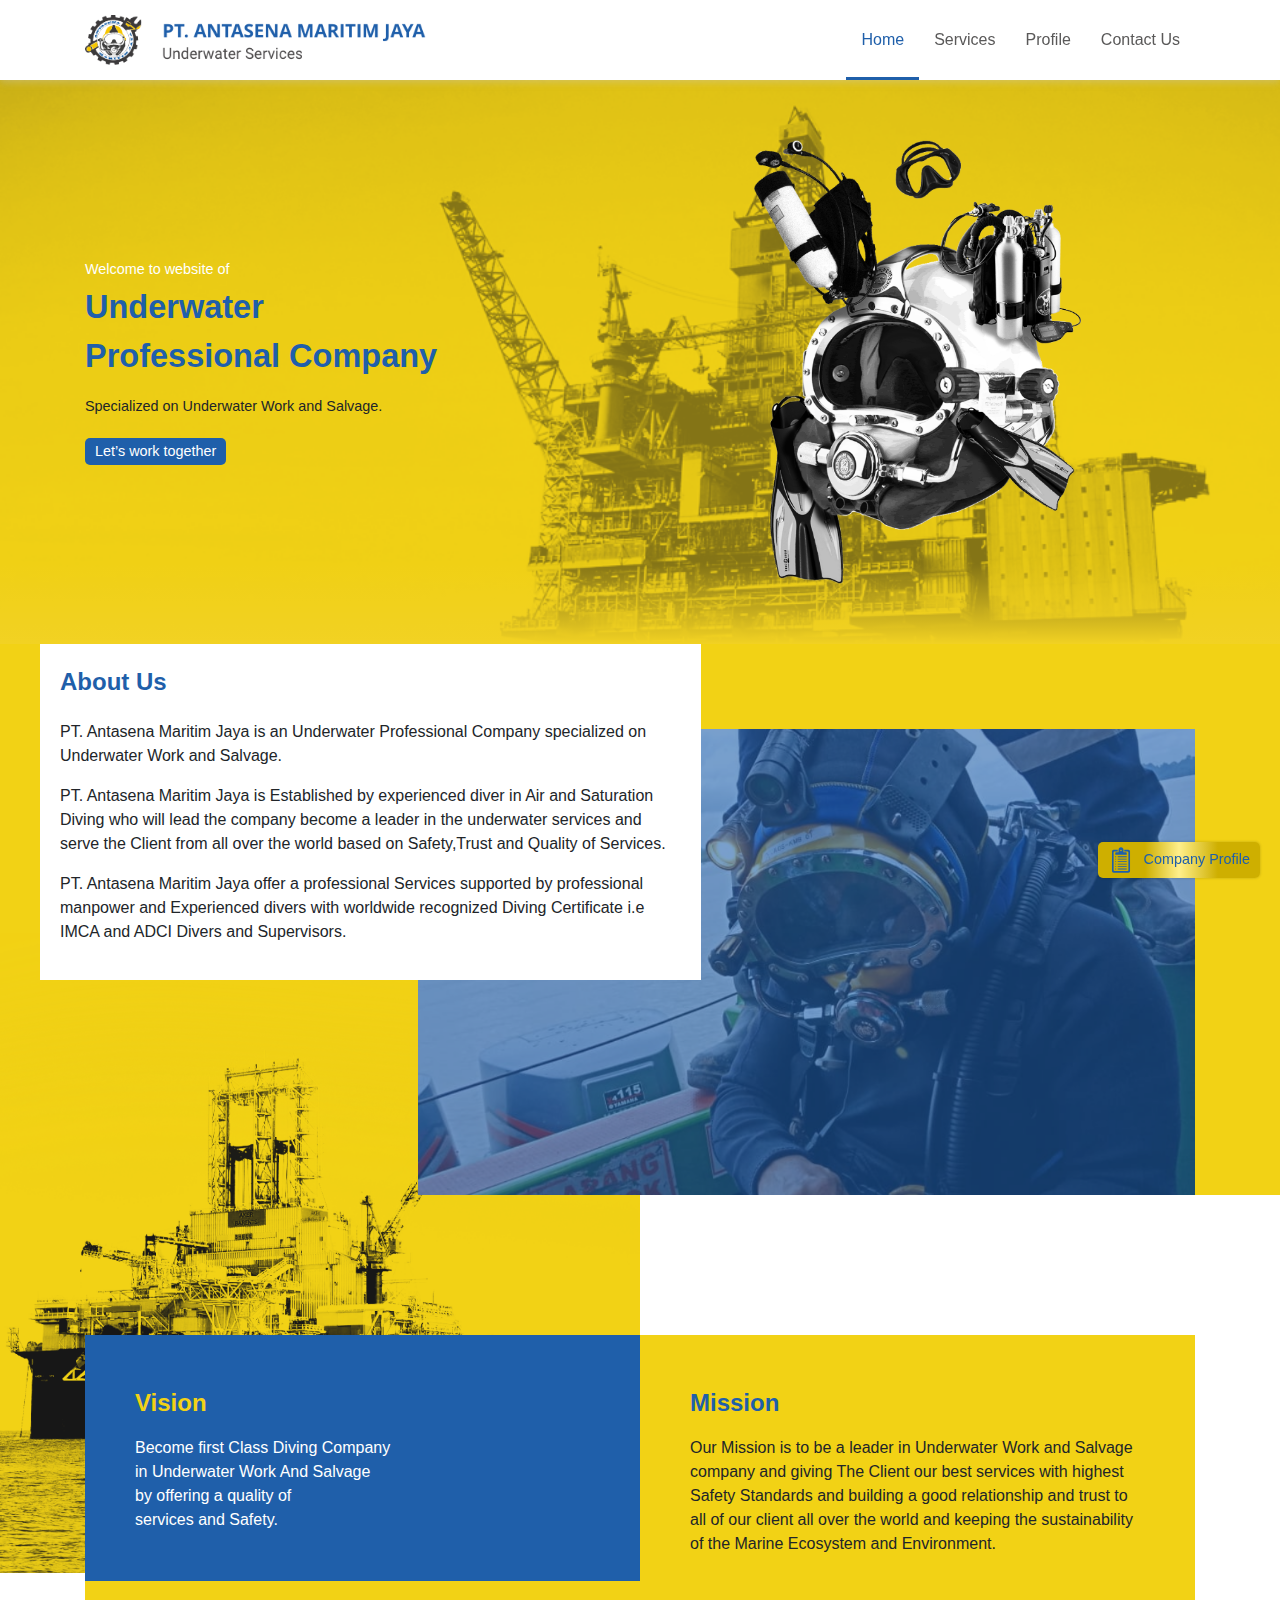
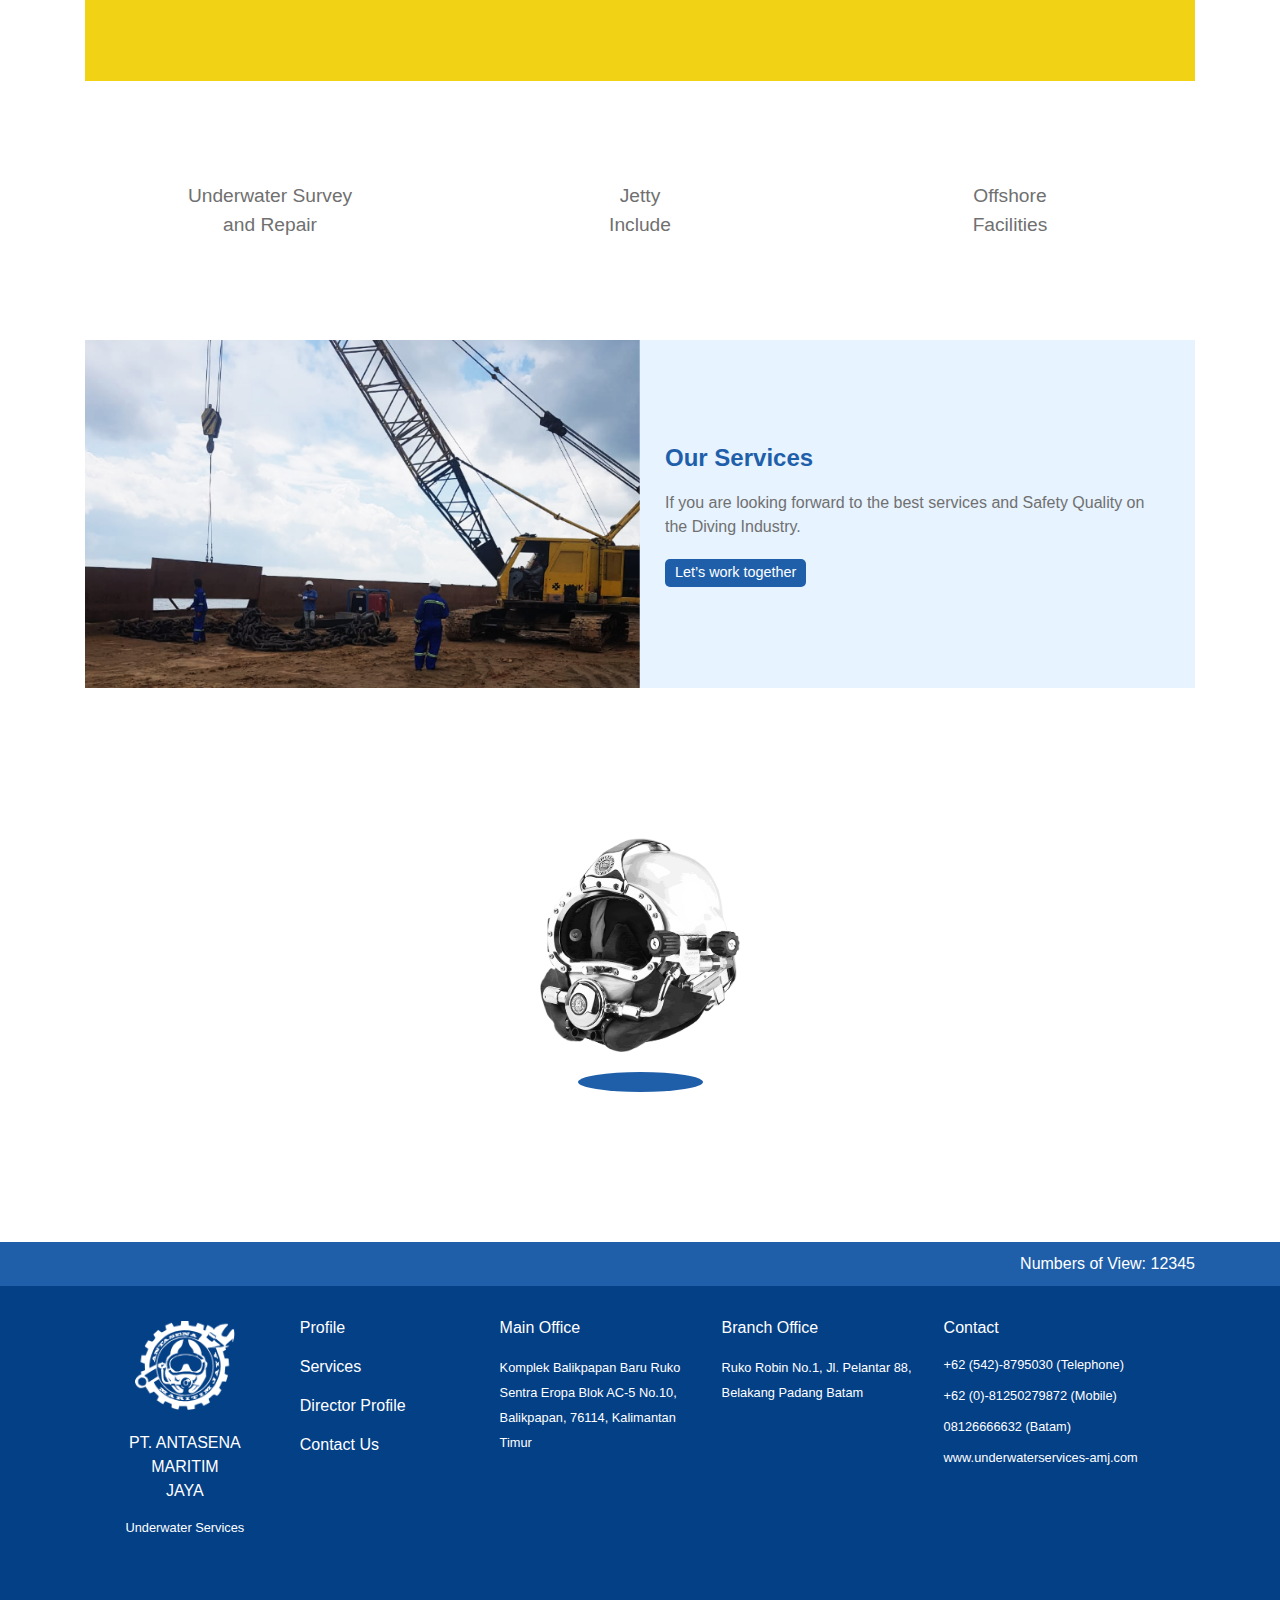
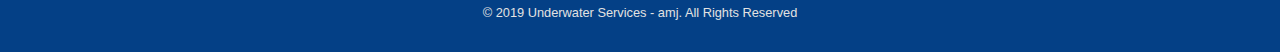
<file: amj/index.html>
<!DOCTYPE html>
<html class="loading" lang="en" data-textdirection="ltr">
<head>
  <meta http-equiv="Content-Type" content="text/html; charset=UTF-8">
  <meta http-equiv="X-UA-Compatible" content="IE=edge">
  <meta name="viewport" content="width=device-width, initial-scale=1.0, user-scalable=0, minimal-ui">
  <meta name="description" content="PT. Antasena Maritim Jaya">
  <meta name="keywords" content="PT. Antasena Maritim Jaya">
  <meta name="author" content="PT. Antasena Maritim Jaya">
  <title>PT. Antasena Maritim Jaya</title>
  <link rel="apple-touch-icon" href="https://aryapujakaindonesia.com/wp-content/uploads/2019/04/BANNER@2x.png">
  <link rel="shortcut icon" type="image/x-icon" href="https://aryapujakaindonesia.com/wp-content/uploads/2019/04/BANNER@2x.png">
  <link href="https://fonts.googleapis.com/css?family=Open+Sans:300,300i,400,400i,600,600i,700,700i|Muli:300,400,500,700" rel="stylesheet">

  <link rel="stylesheet" type="text/css" href="../asset/css/app.css">
  <!-- END Custom CSS-->
</head>
<body class="static-layout homepage">

<nav class="nav d-flex justify-content-center align-items-center shadow">
	<div class="container nav-container d-flex justify-content-between align-items-center">
		<a href="index.html" class="logo d-flex justify-content-center">
			<img class="img" src="../asset/images/logo.png">
      <!-- <div class="logo-text">
        <div class="big">PT. ANTASENA MARITIM JAYA</div>
        <div class="small">Underwater Services</div>
      </div> -->
		</a>
		<div class="menu d-flex justify-content-center align-items-center ">
      <a class="menu-btn btn-main d-flex align-items-center active" href="index.html">
        <span class="">Home</span>
      </a>
      <a class="menu-btn btn-main d-flex align-items-center" href="services.html">
        <span class="">Services </span>
      </a>
      <a class="menu-btn btn-main d-flex align-items-center" href="profile.html">
        <span class="">Profile</span>
      </a>
      <a class="menu-btn btn-main d-flex align-items-center" href="contact-us.html">
        <span class="">Contact Us</span>
      </a>
			<a class="menu-btn btn-secunder d-flex align-items-center" id="showMenu">
				<span class="btn-icon show" id="menuBtn">
					<svg version="1.1" xmlns="http://www.w3.org/2000/svg"  viewBox="0 0 512 512">
					  <path d="M32 96h448v96h-448zM32 224h448v96h-448zM32 352h448v96h-448z"></path>
					</svg>
				</span>

				<span class="btn-icon" id='crossBtn'>
					<svg version="1.1" xmlns="http://www.w3.org/2000/svg" viewBox="0 0 512 512">
						<path d="M507.331 411.33c-0.002-0.002-0.004-0.004-0.006-0.005l-155.322-155.325 155.322-155.325c0.002-0.002 0.004-0.003 0.006-0.005 1.672-1.673 2.881-3.627 3.656-5.708 2.123-5.688 0.912-12.341-3.662-16.915l-73.373-73.373c-4.574-4.573-11.225-5.783-16.914-3.66-2.080 0.775-4.035 1.984-5.709 3.655 0 0.002-0.002 0.003-0.004 0.005l-155.324 155.326-155.324-155.325c-0.002-0.002-0.003-0.003-0.005-0.005-1.673-1.671-3.627-2.88-5.707-3.655-5.69-2.124-12.341-0.913-16.915 3.66l-73.374 73.374c-4.574 4.574-5.784 11.226-3.661 16.914 0.776 2.080 1.985 4.036 3.656 5.708 0.002 0.001 0.003 0.003 0.005 0.005l155.325 155.324-155.325 155.326c-0.001 0.002-0.003 0.003-0.004 0.005-1.671 1.673-2.88 3.627-3.657 5.707-2.124 5.688-0.913 12.341 3.661 16.915l73.374 73.373c4.575 4.574 11.226 5.784 16.915 3.661 2.080-0.776 4.035-1.985 5.708-3.656 0.001-0.002 0.003-0.003 0.005-0.005l155.324-155.325 155.324 155.325c0.002 0.001 0.004 0.003 0.006 0.004 1.674 1.672 3.627 2.881 5.707 3.657 5.689 2.123 12.342 0.913 16.914-3.661l73.373-73.374c4.574-4.574 5.785-11.227 3.662-16.915-0.776-2.080-1.985-4.034-3.657-5.707z"></path>
					</svg>
				</span>
			</a>
		</div>

		<div class="nav-dropdown d-flex justify-content-start align-items-center flex-column anim " id="navFlying">
      <a class="menu-btn d-flex align-items-center active" href="index.html">
        <span class="">Home</span>
      </a>
      <a class="menu-btn d-flex align-items-center" href="services.html">
        <span class="">Services </span>
      </a>
      <a class="menu-btn d-flex align-items-center" href="profile.html">
        <span class="">Profile</span>
      </a>
      <a class="menu-btn d-flex align-items-center" href="contact-us.html">
        <span class="">Contact Us</span>
      </a>
		<div>

	</div>
</nav>



<section class="flying-button">
  <a href="#" class="anim">
    <div class="d-flex align-items-center">
      <svg class="anim" version="1.1" xmlns="http://www.w3.org/2000/svg" xmlns:xlink="http://www.w3.org/1999/xlink" x="0px" y="0px" viewBox="0 0 1000 1000"  xml:space="preserve">
        <path d="M783.8,990H216.2c-34.8,0-63.1-28.2-63.1-62.9V167.3c0-34.7,28.2-62.9,63.1-62.9h157.6V170H247.8c-17.4,0-31.5,14.1-31.5,31.5v694.2c0,17.4,14.1,31.5,31.5,31.5h504.5c17.4,0,31.5-14,31.5-31.5V201.4c0-17.4-14.1-31.5-31.5-31.5H626.1v-65.5h157.6c34.8,0,63.1,28.2,63.1,62.9v759.7C846.8,961.8,818.6,990,783.8,990z M373.9,358.7h346.8v31.5H373.9V358.7z M373.9,453.1h346.8v31.5H373.9V453.1z M373.9,547.6h346.8V579H373.9V547.6z M373.9,642h346.8v31.5H373.9V642z M720.7,862.2H373.9v-31.4h346.8V862.2z M373.9,736.4h346.8v31.5H373.9V736.4z M279.3,358.1h31.5v31.5h-31.5V358.1z M279.3,452.5h31.5V484h-31.5V452.5z M279.3,546.9h31.5v31.5h-31.5V546.9z M279.3,641.3h31.5v31.5h-31.5V641.3z M310.8,861.6h-31.5v-31.5h31.5V861.6z M279.3,735.7h31.5v31.5h-31.5V735.7z M689.2,203.4c17.4,0,31.5,14.1,31.5,31.5c0,17.4,0,60.9,0,60.9H279.3c0,0,0-43.6,0-60.9c0-17.4,14.1-31.5,31.5-31.5h94.6c0,0,0.4-44.7,0.4-95.9c0-53.1,41-97.5,94.2-97.5c53.2,0,95.6,46.7,95.6,97.8c0,55.1-1,95.6-1,95.6H689.2z M500,104.4c-17.4,0-31.5,14.1-31.5,31.4c0,17.4,14.1,31.5,31.5,31.5s31.5-14.1,31.5-31.5C531.5,118.5,517.4,104.4,500,104.4z"/>
      </svg>
      <span>Company Profile</span>
    </div>
  </a>
</section>
  <section class="main">
    <section class="banner" style="background-image: url('../asset/images/banner.png');">
  <div class="container banner-container d-flex justify-content-center align-items-center" >
    <div class="banner-text">
      <div class="welcome">Welcome to website of</div>
      <div class="service">Underwater</div>
      <div class="service">Professional Company</div>
      <div class="slogan">Specialized on Underwater Work and Salvage.</div>
      <div class="banner-button">
        <a href="#">Let’s work together</a>
      </div>
      <!-- <div class="banner-button-file d-flex justify-content-start">
        <a href="#" class="anim">
          <div class="d-flex align-items-center">
            <svg class="anim" version="1.1" xmlns="http://www.w3.org/2000/svg" xmlns:xlink="http://www.w3.org/1999/xlink" x="0px" y="0px" viewBox="0 0 1000 1000"  xml:space="preserve">
              <path d="M783.8,990H216.2c-34.8,0-63.1-28.2-63.1-62.9V167.3c0-34.7,28.2-62.9,63.1-62.9h157.6V170H247.8c-17.4,0-31.5,14.1-31.5,31.5v694.2c0,17.4,14.1,31.5,31.5,31.5h504.5c17.4,0,31.5-14,31.5-31.5V201.4c0-17.4-14.1-31.5-31.5-31.5H626.1v-65.5h157.6c34.8,0,63.1,28.2,63.1,62.9v759.7C846.8,961.8,818.6,990,783.8,990z M373.9,358.7h346.8v31.5H373.9V358.7z M373.9,453.1h346.8v31.5H373.9V453.1z M373.9,547.6h346.8V579H373.9V547.6z M373.9,642h346.8v31.5H373.9V642z M720.7,862.2H373.9v-31.4h346.8V862.2z M373.9,736.4h346.8v31.5H373.9V736.4z M279.3,358.1h31.5v31.5h-31.5V358.1z M279.3,452.5h31.5V484h-31.5V452.5z M279.3,546.9h31.5v31.5h-31.5V546.9z M279.3,641.3h31.5v31.5h-31.5V641.3z M310.8,861.6h-31.5v-31.5h31.5V861.6z M279.3,735.7h31.5v31.5h-31.5V735.7z M689.2,203.4c17.4,0,31.5,14.1,31.5,31.5c0,17.4,0,60.9,0,60.9H279.3c0,0,0-43.6,0-60.9c0-17.4,14.1-31.5,31.5-31.5h94.6c0,0,0.4-44.7,0.4-95.9c0-53.1,41-97.5,94.2-97.5c53.2,0,95.6,46.7,95.6,97.8c0,55.1-1,95.6-1,95.6H689.2z M500,104.4c-17.4,0-31.5,14.1-31.5,31.4c0,17.4,14.1,31.5,31.5,31.5s31.5-14.1,31.5-31.5C531.5,118.5,517.4,104.4,500,104.4z"/>
            </svg>
            <span>Company Profile</span>
          </div>
        </a>
      </div> -->
    </div>

    <div class="banner-image">
      <div class="img">
        <img src="../asset/images/mask.png" alt="">
      </div>
    </div>
  </div>
</section>
    <section class="about">
  <div class="about-level" style="bacdkground-image: url('../asset/images/ship.png');" >
    <div class="container about-container d-flex justify-content-center align-items-center flex-wrap" >
      <div class="item-about">
        <div class="title">About Us</div>
        <p>PT. Antasena Maritim Jaya is an Underwater Professional Company specialized on Underwater Work and Salvage.</p>
        <p>PT. Antasena Maritim Jaya is Established by experienced diver in Air and Saturation Diving who will lead the company become a leader in the underwater services and serve the Client from all over the world based on Safety,Trust and Quality of Services.</p>
        <p>PT. Antasena Maritim Jaya offer a professional Services supported by professional manpower and Experienced divers with worldwide recognized Diving Certificate i.e IMCA and ADCI Divers and Supervisors.</p>
      </div>

      <div class="item-image">
        <div class="img">
          <img src="../asset/images/diver.png" alt="">
        </div>
      </div>
    </div>


    <div class="item-bottom">
      <div class="img">
        <img src="../asset/images/ship.png" alt="">
      </div>
    </div>
  </div>
</section>

<section class="vision">
  <div class="container vision-container " >
    <div class="vision-box d-flex justify-content-center align-items-start flex-wrap">
      <div class="items item-top">
        <div class="left">
          <div class="blue-box">
            <div class="title">Vision</div>
            <p>Become first Class Diving Company</p>
            <p>in Underwater Work And Salvage</p>
            <p>by offering a quality of</p>
            <p>services and Safety. </p>

          </div>
        </div>
      </div>
      <div class="items">
        <div class="right">
          <div class="title">Mission</div>
          <p>
              Our Mission is to be a leader in Underwater Work and Salvage company and giving The Client our best services with highest Safety Standards and building a good relationship and trust to all of our client all over the world and keeping the sustainability of the Marine Ecosystem and Environment.
          </p>
        </div>
      </div>
    </div>

    <div class="box-yellow"></div>
  </div>
</section>
    <section class="services">
  <div class="container services-container " >
    <div class="services-box d-flex justify-content-center align-items-start flex-wrap">
      <div class="items">
        <div class="title">Underwater Survey</div>
        <div class="title">and Repair</div>
      </div>
      <div class="items">
        <div class="title">Jetty</div>
        <div class="title">Include</div>
      </div>

      <div class="items">
        <div class="title">Offshore</div>
        <div class="title">Facilities</div>
      </div>

    </div>
  </div>
</section>


<section class="our-services">
  <div class="container our-services-container " >
    <div class="our-services-box d-flex justify-content-center align-items-center flex-wrap">
      <div class="items">
        <div class="img">
          <img src="../asset/images/mechine.png" alt="">
        </div>
      </div>
      <div class="items">
        <div class="boxed">
          <div class="title">Our Services</div>
          <p>If you are looking forward to the best services and Safety Quality on the Diving Industry.</p>
          <div class="service-button">
            <a href="#">Let’s work together</a>
          </div>
        </div>
      </div>
    </div>
  </div>
</section>
    <section class="mask">
  <div class="container d-flex justify-content-center align-items-center flex-column">
    <div class="img-mask">
      <img src="../asset/images/helmet.png" alt="">
    </div>
    <div class="shadow"></div>
  </div>
</section>
  </section>
<!-- ////////////////////////////////////////////////////////////////////////////-->
<footer class="footer footer-static footer-light navbar-border">
  <div class="footer-top">
    <div class="container foot-container d-flex justify-content-end align-items-center">
      <span>Numbers of View: 12345</span>
    </div>
  </div>
  <div class="footer-bottom">
    <div class="container foot-container d-flex justify-content-center align-items-start flex-wrap">
      <div class="items items-18 logo-box">
        <ul class="logo ">
          <li class="d-flex justify-content-center">
            <img class="img" src="../asset/images/foot-logo.png" alt="">
          </li>
          <li class="d-flex justify-content-center flex-column">
            <span class="title"> PT. ANTASENA</span>
            <span class="title"> MARITIM</span>
            <span class="title"> JAYA </span>
          </li>
          <li class="d-flex justify-content-center">
            <div class="subtitle"> Underwater Services</div>
          </li>
        </ul>
      </div>

      <div class="items items-18">
        <ul class="site-map">
          <li class="d-flex justify-content-start">
            <a href="#">Profile</a>
          </li>
          <li class="d-flex justify-content-start">
            <a href="#">Services</a>
          </li>
          <li class="d-flex justify-content-start">
            <a href="#">Director Profile</a>
          </li>
          <li class="d-flex justify-content-start">
            <a href="#">Contact Us</a>
          </li>
        </ul>
      </div>

      <div class="items">
        <ul class="site-address">
          <li class="d-flex justify-content-start head">
            <div>Main Office</div>
          </li>
          <li class="d-flex justify-content-start">
            <p>
              Komplek Balikpapan Baru Ruko Sentra Eropa Blok AC-5 No.10, Balikpapan, 76114, Kalimantan Timur
            </p>
          </li>
        </ul>
      </div>

      <div class="items">
        <ul class="site-address">
          <li class="d-flex justify-content-start head">
            <div>Branch Office</div>
          </li>
          <li class="d-flex justify-content-start">
            <p>
              Ruko Robin No.1, Jl. Pelantar 88, Belakang Padang Batam
            </p>
          </li>
        </ul>
      </div>

      <div class="items items-24">
        <ul class="site-contact">
          <li class="d-flex justify-content-start head">
            <div>Contact</div>
          </li>
          <li class="d-flex justify-content-start flex-column">
            <div class="small">+62 (542)-8795030 (Telephone)</div>
            <div class="small">+62 (0)-81250279872 (Mobile)</div>
            <div class="small">08126666632 (Batam)</div>
            <div class="small">www.underwaterservices-amj.com</div>
          </li>
        </ul>
      </div>

    </div>

    <div class="copy"> &copy; 2019 Underwater Services - amj. All Rights Reserved </div>
  </div>
</footer>
</body>

  <script src="../asset/js/jquery.min.js" type="text/javascript"></script>
  <script src="../asset/js/owl.carousel.min.js" type="text/javascript"></script>
  <script src="../asset/js/app.min.js" type="text/javascript"></script>

</html>
</file>
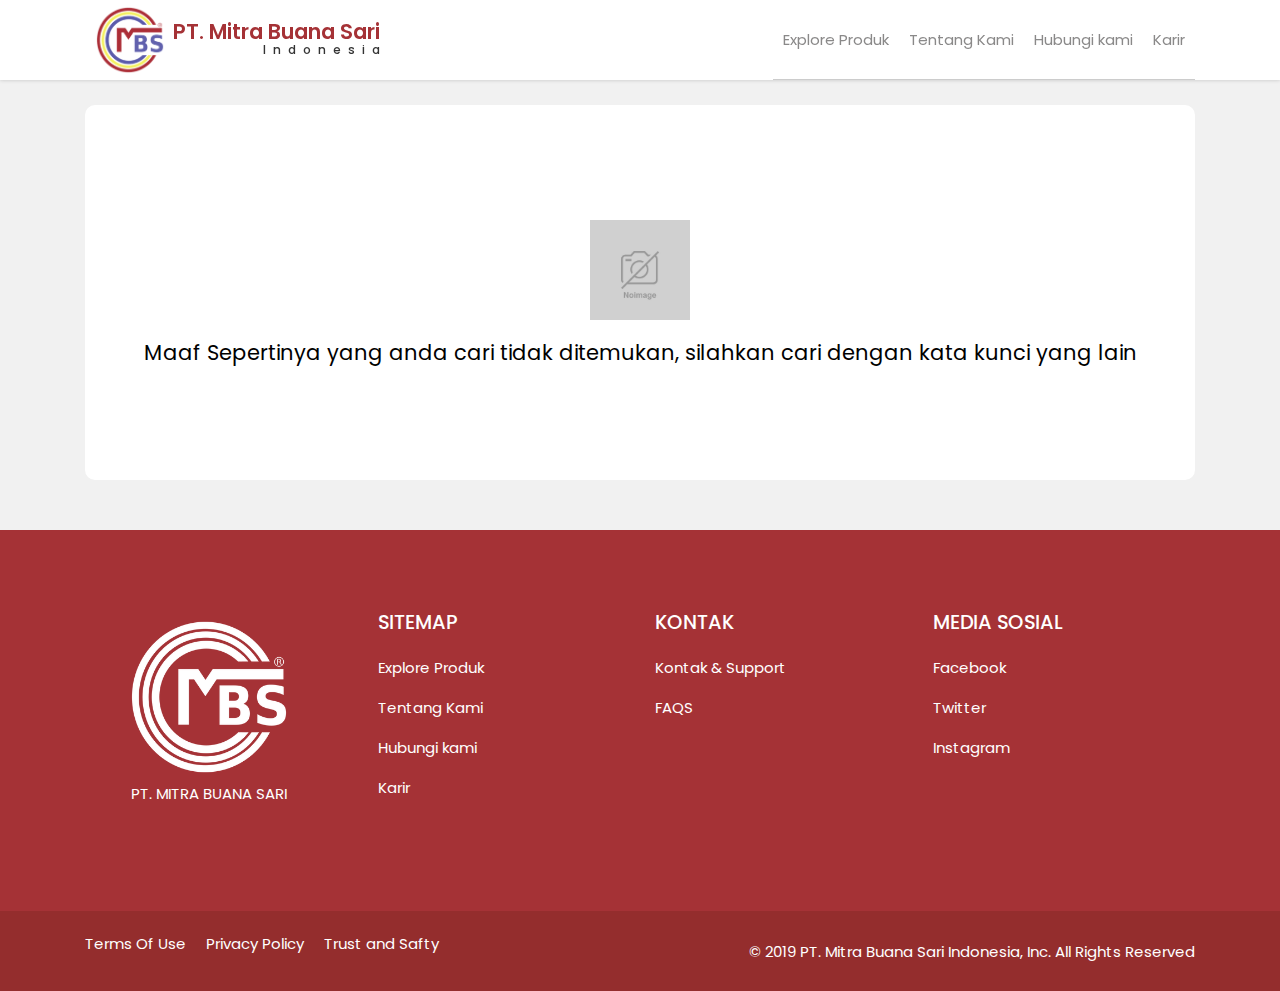
<file: mbs/index.html>
<!doctype html><html lang="en"><head><meta charset="utf-8"><link rel="shortcut icon" href="/icons/logo.png"><meta name="viewport" content="width=device-width,initial-scale=1,shrink-to-fit=no"><meta name="theme-color" content="#000000"><title>Nama Perusahaan</title><style>.root-loader{width:100%;display:flex;display:-webkit-flex;display:-moz-flex;justify-content:center;-webkit-justify-content:center;-moz-justify-content:center;-o-justify-content:center;align-items:center;-webkit-align-items:center;-moz-align-items:center;-o-align-items:center;height:100vh}.root-loader-img{width:150px;height:150px;padding:24px;position:relative}.root-loader-img img{width:100%;height:100%;object-fit:contain}.root-loader-img::after{position:absolute;content:'';left:0;top:0;width:100%;height:100%;border:4px solid #cc2b2b;border-radius:50%;border-right:0;border-top:0;animation:anim-rotate 2s linear infinite}@keyframes anim-rotate{0%{transform:rotate(0);-webkit-transform:rotate(0);-moz-transform:rotate(0);-o-transform:rotate(0)}100%{transform:rotate(360deg);-webkit-transform:rotate(360deg);-moz-transform:rotate(360deg);-o-transform:rotate(360deg)}}</style><link href="/static/css/1.c2289b4a.chunk.css" rel="stylesheet"><link href="/static/css/main.922c94ce.chunk.css" rel="stylesheet"></head><body><noscript>You need to enable JavaScript to run this app.</noscript><div id="root"><div class="root-loader"><div class="root-loader-img"><img src="/images/logo.png"></div></div></div><script>!function(l){function e(e){for(var r,t,n=e[0],o=e[1],u=e[2],f=0,i=[];f<n.length;f++)t=n[f],p[t]&&i.push(p[t][0]),p[t]=0;for(r in o)Object.prototype.hasOwnProperty.call(o,r)&&(l[r]=o[r]);for(s&&s(e);i.length;)i.shift()();return c.push.apply(c,u||[]),a()}function a(){for(var e,r=0;r<c.length;r++){for(var t=c[r],n=!0,o=1;o<t.length;o++){var u=t[o];0!==p[u]&&(n=!1)}n&&(c.splice(r--,1),e=f(f.s=t[0]))}return e}var t={},p={2:0},c=[];function f(e){if(t[e])return t[e].exports;var r=t[e]={i:e,l:!1,exports:{}};return l[e].call(r.exports,r,r.exports,f),r.l=!0,r.exports}f.m=l,f.c=t,f.d=function(e,r,t){f.o(e,r)||Object.defineProperty(e,r,{enumerable:!0,get:t})},f.r=function(e){"undefined"!=typeof Symbol&&Symbol.toStringTag&&Object.defineProperty(e,Symbol.toStringTag,{value:"Module"}),Object.defineProperty(e,"__esModule",{value:!0})},f.t=function(r,e){if(1&e&&(r=f(r)),8&e)return r;if(4&e&&"object"==typeof r&&r&&r.__esModule)return r;var t=Object.create(null);if(f.r(t),Object.defineProperty(t,"default",{enumerable:!0,value:r}),2&e&&"string"!=typeof r)for(var n in r)f.d(t,n,function(e){return r[e]}.bind(null,n));return t},f.n=function(e){var r=e&&e.__esModule?function(){return e.default}:function(){return e};return f.d(r,"a",r),r},f.o=function(e,r){return Object.prototype.hasOwnProperty.call(e,r)},f.p="/";var r=window.webpackJsonp=window.webpackJsonp||[],n=r.push.bind(r);r.push=e,r=r.slice();for(var o=0;o<r.length;o++)e(r[o]);var s=n;a()}([])</script><script src="/static/js/1.8b0395d4.chunk.js"></script><script src="/static/js/main.3284de80.chunk.js"></script></body></html>
</file>
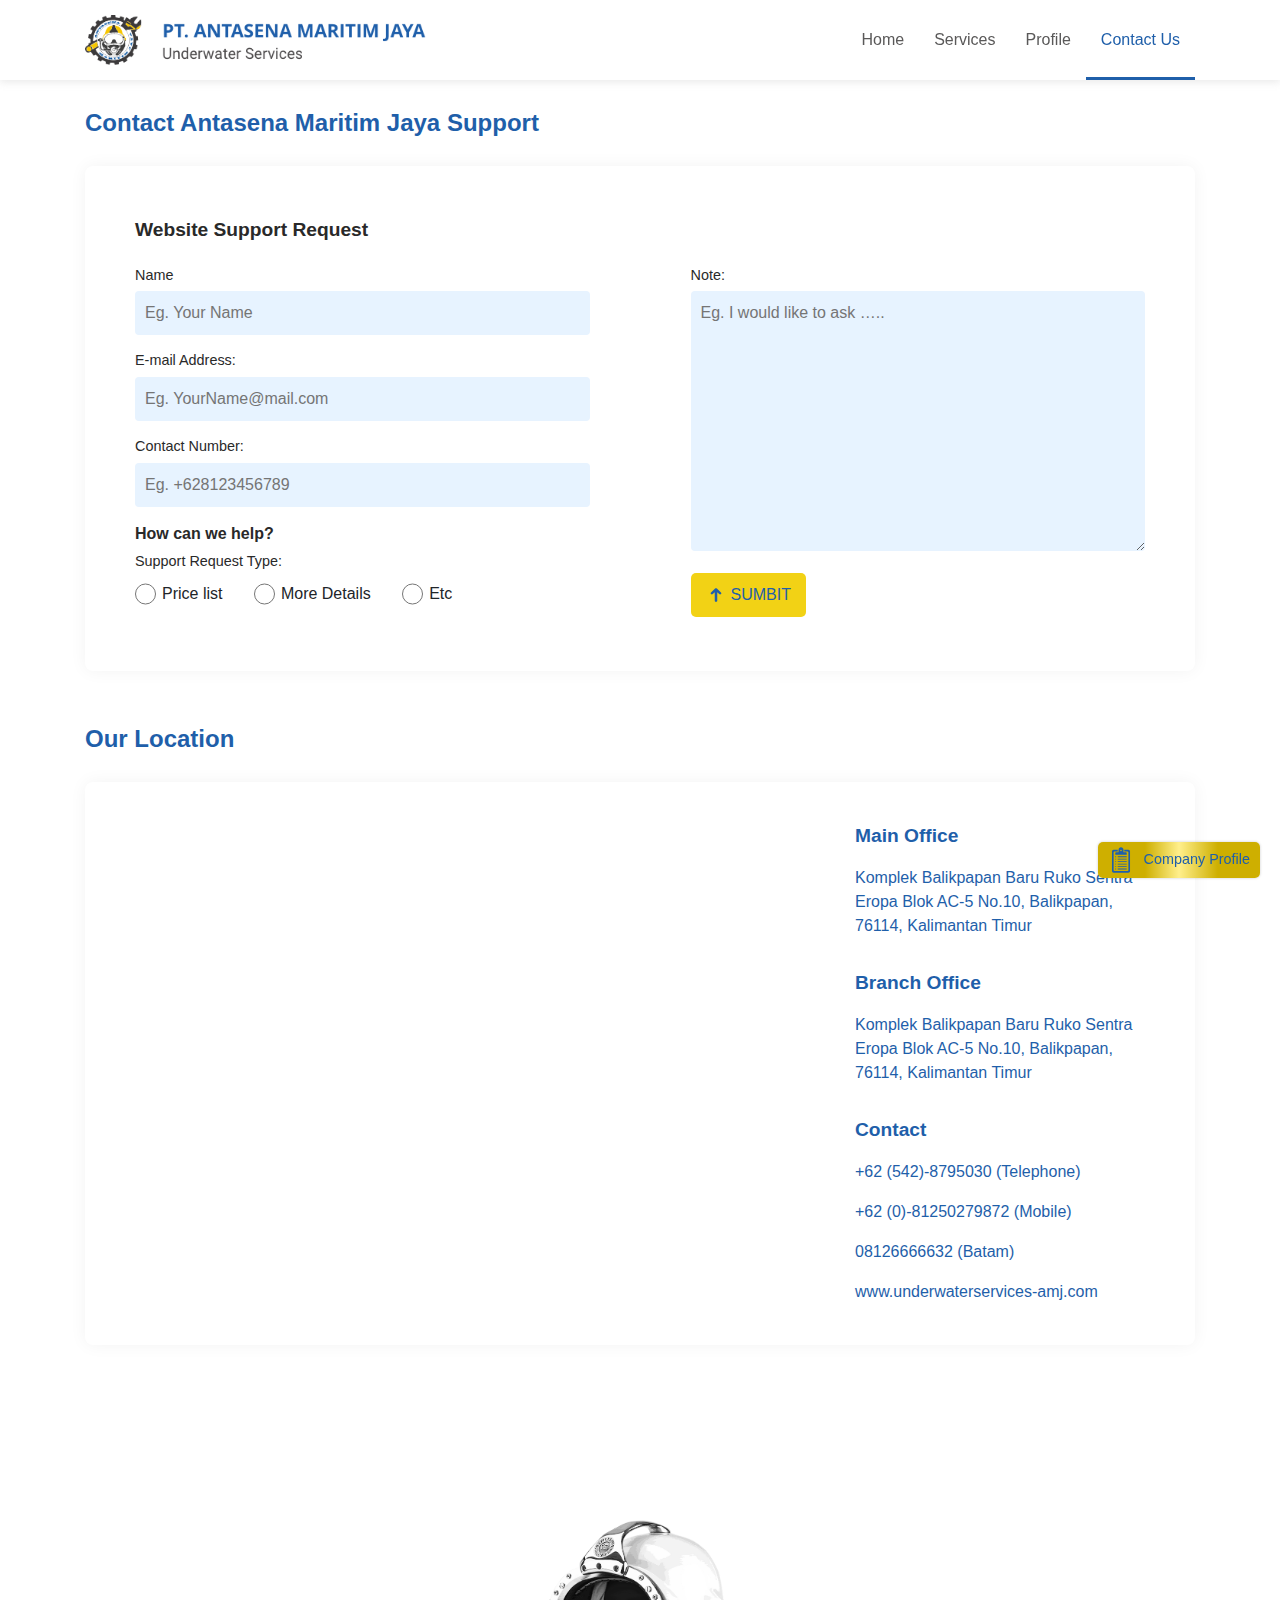
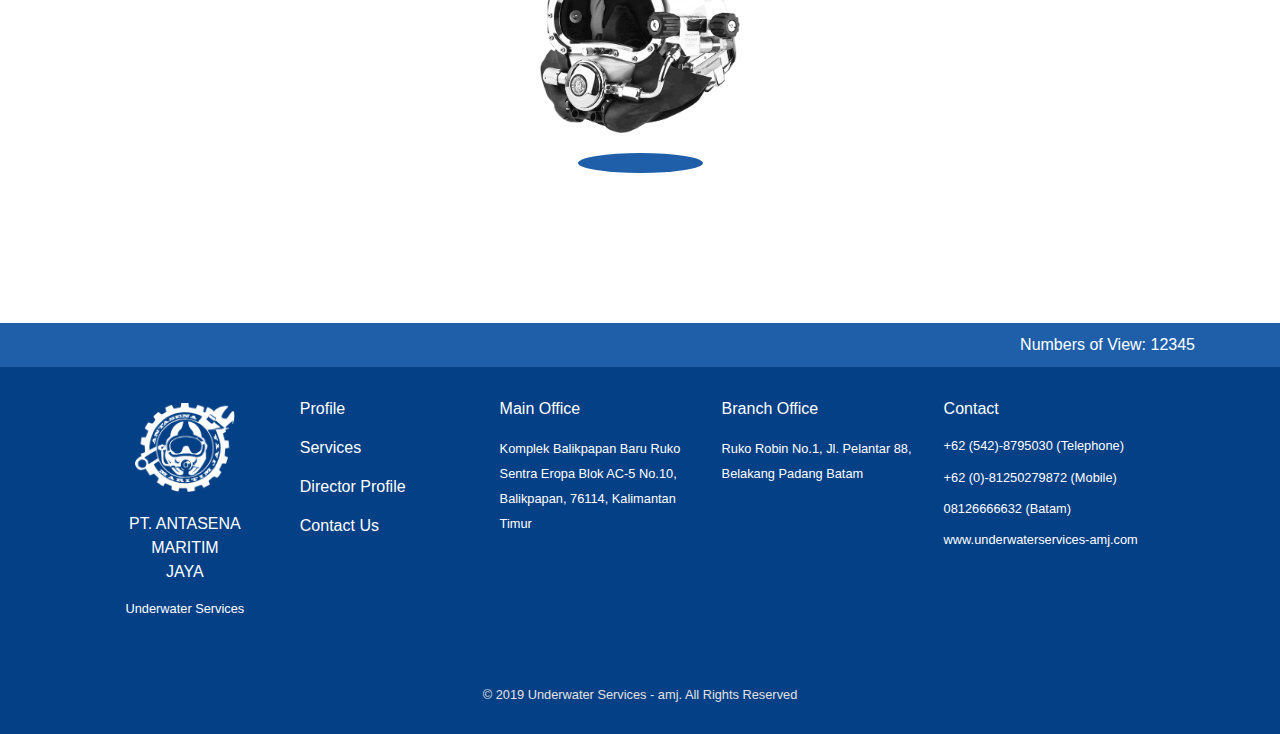
<file: amj/contact-us.html>
<!DOCTYPE html>
<html class="loading" lang="en" data-textdirection="ltr">
<head>
  <meta http-equiv="Content-Type" content="text/html; charset=UTF-8">
  <meta http-equiv="X-UA-Compatible" content="IE=edge">
  <meta name="viewport" content="width=device-width, initial-scale=1.0, user-scalable=0, minimal-ui">
  <meta name="description" content="PT. Antasena Maritim Jaya">
  <meta name="keywords" content="PT. Antasena Maritim Jaya">
  <meta name="author" content="PT. Antasena Maritim Jaya">
  <title>PT. Antasena Maritim Jaya</title>
  <link rel="apple-touch-icon" href="https://aryapujakaindonesia.com/wp-content/uploads/2019/04/BANNER@2x.png">
  <link rel="shortcut icon" type="image/x-icon" href="https://aryapujakaindonesia.com/wp-content/uploads/2019/04/BANNER@2x.png">
  <link href="https://fonts.googleapis.com/css?family=Open+Sans:300,300i,400,400i,600,600i,700,700i|Muli:300,400,500,700" rel="stylesheet">

  <link rel="stylesheet" type="text/css" href="../asset/css/app.css">
  <!-- END Custom CSS-->
</head>
<body class="static-layout homepage">

<nav class="nav d-flex justify-content-center align-items-center shadow">
	<div class="container nav-container d-flex justify-content-between align-items-center">
		<a href="index.html" class="logo d-flex justify-content-center">
			<img class="img" src="../asset/images/logo.png">
      <!-- <div class="logo-text">
        <div class="big">PT. ANTASENA MARITIM JAYA</div>
        <div class="small">Underwater Services</div>
      </div> -->
		</a>
		<div class="menu d-flex justify-content-center align-items-center ">
      <a class="menu-btn btn-main d-flex align-items-center" href="index.html">
        <span class="">Home</span>
      </a>
      <a class="menu-btn btn-main d-flex align-items-center" href="services.html">
        <span class="">Services </span>
      </a>
      <a class="menu-btn btn-main d-flex align-items-center" href="profile.html">
        <span class="">Profile</span>
      </a>
      <a class="menu-btn btn-main d-flex align-items-center active" href="contact-us.html">
        <span class="">Contact Us</span>
      </a>
			<a class="menu-btn btn-secunder d-flex align-items-center" id="showMenu">
				<span class="btn-icon show" id="menuBtn">
					<svg version="1.1" xmlns="http://www.w3.org/2000/svg"  viewBox="0 0 512 512">
					  <path d="M32 96h448v96h-448zM32 224h448v96h-448zM32 352h448v96h-448z"></path>
					</svg>
				</span>

				<span class="btn-icon" id='crossBtn'>
					<svg version="1.1" xmlns="http://www.w3.org/2000/svg" viewBox="0 0 512 512">
						<path d="M507.331 411.33c-0.002-0.002-0.004-0.004-0.006-0.005l-155.322-155.325 155.322-155.325c0.002-0.002 0.004-0.003 0.006-0.005 1.672-1.673 2.881-3.627 3.656-5.708 2.123-5.688 0.912-12.341-3.662-16.915l-73.373-73.373c-4.574-4.573-11.225-5.783-16.914-3.66-2.080 0.775-4.035 1.984-5.709 3.655 0 0.002-0.002 0.003-0.004 0.005l-155.324 155.326-155.324-155.325c-0.002-0.002-0.003-0.003-0.005-0.005-1.673-1.671-3.627-2.88-5.707-3.655-5.69-2.124-12.341-0.913-16.915 3.66l-73.374 73.374c-4.574 4.574-5.784 11.226-3.661 16.914 0.776 2.080 1.985 4.036 3.656 5.708 0.002 0.001 0.003 0.003 0.005 0.005l155.325 155.324-155.325 155.326c-0.001 0.002-0.003 0.003-0.004 0.005-1.671 1.673-2.88 3.627-3.657 5.707-2.124 5.688-0.913 12.341 3.661 16.915l73.374 73.373c4.575 4.574 11.226 5.784 16.915 3.661 2.080-0.776 4.035-1.985 5.708-3.656 0.001-0.002 0.003-0.003 0.005-0.005l155.324-155.325 155.324 155.325c0.002 0.001 0.004 0.003 0.006 0.004 1.674 1.672 3.627 2.881 5.707 3.657 5.689 2.123 12.342 0.913 16.914-3.661l73.373-73.374c4.574-4.574 5.785-11.227 3.662-16.915-0.776-2.080-1.985-4.034-3.657-5.707z"></path>
					</svg>
				</span>
			</a>
		</div>

		<div class="nav-dropdown d-flex justify-content-start align-items-center flex-column anim " id="navFlying">
      <a class="menu-btn d-flex align-items-center " href="index.html">
        <span class="">Home</span>
      </a>
      <a class="menu-btn d-flex align-items-center" href="services.html">
        <span class="">Services </span>
      </a>
      <a class="menu-btn d-flex align-items-center" href="profile.html">
        <span class="">Profile</span>
      </a>
      <a class="menu-btn d-flex align-items-center active" href="contact-us.html">
        <span class="">Contact Us</span>
      </a>
		<div>

	</div>
</nav>



<section class="flying-button">
  <a href="#" class="anim">
    <div class="d-flex align-items-center">
      <svg class="anim" version="1.1" xmlns="http://www.w3.org/2000/svg" xmlns:xlink="http://www.w3.org/1999/xlink" x="0px" y="0px" viewBox="0 0 1000 1000"  xml:space="preserve">
        <path d="M783.8,990H216.2c-34.8,0-63.1-28.2-63.1-62.9V167.3c0-34.7,28.2-62.9,63.1-62.9h157.6V170H247.8c-17.4,0-31.5,14.1-31.5,31.5v694.2c0,17.4,14.1,31.5,31.5,31.5h504.5c17.4,0,31.5-14,31.5-31.5V201.4c0-17.4-14.1-31.5-31.5-31.5H626.1v-65.5h157.6c34.8,0,63.1,28.2,63.1,62.9v759.7C846.8,961.8,818.6,990,783.8,990z M373.9,358.7h346.8v31.5H373.9V358.7z M373.9,453.1h346.8v31.5H373.9V453.1z M373.9,547.6h346.8V579H373.9V547.6z M373.9,642h346.8v31.5H373.9V642z M720.7,862.2H373.9v-31.4h346.8V862.2z M373.9,736.4h346.8v31.5H373.9V736.4z M279.3,358.1h31.5v31.5h-31.5V358.1z M279.3,452.5h31.5V484h-31.5V452.5z M279.3,546.9h31.5v31.5h-31.5V546.9z M279.3,641.3h31.5v31.5h-31.5V641.3z M310.8,861.6h-31.5v-31.5h31.5V861.6z M279.3,735.7h31.5v31.5h-31.5V735.7z M689.2,203.4c17.4,0,31.5,14.1,31.5,31.5c0,17.4,0,60.9,0,60.9H279.3c0,0,0-43.6,0-60.9c0-17.4,14.1-31.5,31.5-31.5h94.6c0,0,0.4-44.7,0.4-95.9c0-53.1,41-97.5,94.2-97.5c53.2,0,95.6,46.7,95.6,97.8c0,55.1-1,95.6-1,95.6H689.2z M500,104.4c-17.4,0-31.5,14.1-31.5,31.4c0,17.4,14.1,31.5,31.5,31.5s31.5-14.1,31.5-31.5C531.5,118.5,517.4,104.4,500,104.4z"/>
      </svg>
      <span>Company Profile</span>
    </div>
  </a>
</section>
  <section class="main">
    <section class="contact-form">
  <div class="container contact-form-container">
    <div class="page-title">
      Contact Antasena Maritim Jaya Support
    </div>
    <div class="contact-form-box">
      <form class="items d-flex justify-content-between flex-wrap">
        <div class="title-head">Website Support Request</div>
        <div class="input-box">
          <div class="input">
            <div class="text-title">Name</div>
            <input type="text" name="" value="" placeholder="Eg. Your Name">
          </div>
          <div class="input">
            <div class="text-title">E-mail Address:</div>
            <input type="text" name="" value="" placeholder="Eg. YourName@mail.com">
          </div>
          <div class="input">
            <div class="text-title">Contact Number:</div>
            <input type="text" name="" value="" placeholder="Eg. +628123456789">
          </div>
          <div class="text-title-bottom">How can we help?</div>
          <div class="input">
            <div class="text-title">Support Request Type:</div>
            <label class="radio">
              <input type="radio" name="type" value="">
              Price list
            </label>

            <label class="radio">
              <input type="radio" name="type" value="">
              More Details
            </label>

            <label class="radio">
              <input type="radio" name="type" value="">
              Etc
            </label>

          </div>
        </div>
        <div class="input-box">
          <div class="input">
            <div class="text-title">Note:</div>
            <textarea  name="" value="" placeholder="Eg. I would like to ask ….." rows="10"></textarea>
          </div>
          <div class="">
            <button type="button anim" class="button d-flex align-items-center" name="button">
              <svg version="1.1" xmlns="http://www.w3.org/2000/svg" xmlns:xlink="http://www.w3.org/1999/xlink" x="0px" y="0px"
              	  viewBox="0 0 512 512"  xml:space="preserve" class="anim">
              	 <path d="M128.4,189.3L233.4,89c5.8-6,13.7-9,22.4-9c8.7,0,16.5,3,22.4,9l105.4,100.3c12.5,11.9,12.5,31.3,0,43.2
              	c-12.5,11.9-32.7,11.9-45.2,0L288,184.4v217c0,16.9-14.3,30.6-32,30.6c-17.7,0-32-13.7-32-30.6v-217l-50.4,48.2
              	c-12.5,11.9-32.7,11.9-45.2,0C115.9,220.6,115.9,201.3,128.4,189.3z"/>
              </svg>
              <span>SUMBIT</span>
            </button>
          </div>
        </div>
      </form>
    </div>
  </div>
</section>
    <section class="contact-map">
  <div class="container contact-map-container">
    <div class="page-title">
      Our Location
    </div>
    <div class="contact-map-box">
      <div class="items d-flex justify-content-between flex-wrap">
        <div class="map">
          <iframe width="100%" height="100%" id="gmap_canvas" src="https://maps.google.com/maps?q=PT.%20ANTASENA%20MARITIM%20JAYA%20Balikpapan%2C%2076114%2C%20Kalimantan%20Timur&t=&z=15&ie=UTF8&iwloc=&output=embed" frameborder="0" scrolling="no" marginheight="0" marginwidth="0"></iframe>
        </div>
        <div class="address">
          <div class="address-box">
            <div class="title">Main Office</div>
            <p>Komplek Balikpapan Baru Ruko Sentra Eropa Blok AC-5 No.10, Balikpapan, 76114, Kalimantan Timur</p>
          </div>

          <div class="address-box">
            <div class="title">Branch Office</div>
            <p>Komplek Balikpapan Baru Ruko Sentra Eropa Blok AC-5 No.10, Balikpapan, 76114, Kalimantan Timur</p>
          </div>

          <div class="address-box">
            <div class="title">Contact</div>
            <p>+62 (542)-8795030 (Telephone)</p>
            <p>+62 (0)-81250279872 (Mobile)</p>
            <p>08126666632 (Batam)</p>
            <p>www.underwaterservices-amj.com</p>
          </div>
        </div>
      </div>
    </div>
  </div>
</section>
    <section class="mask">
  <div class="container d-flex justify-content-center align-items-center flex-column">
    <div class="img-mask">
      <img src="../asset/images/helmet.png" alt="">
    </div>
    <div class="shadow"></div>
  </div>
</section>
  </section>
<!-- ////////////////////////////////////////////////////////////////////////////-->
<footer class="footer footer-static footer-light navbar-border">
  <div class="footer-top">
    <div class="container foot-container d-flex justify-content-end align-items-center">
      <span>Numbers of View: 12345</span>
    </div>
  </div>
  <div class="footer-bottom">
    <div class="container foot-container d-flex justify-content-center align-items-start flex-wrap">
      <div class="items items-18 logo-box">
        <ul class="logo ">
          <li class="d-flex justify-content-center">
            <img class="img" src="../asset/images/foot-logo.png" alt="">
          </li>
          <li class="d-flex justify-content-center flex-column">
            <span class="title"> PT. ANTASENA</span>
            <span class="title"> MARITIM</span>
            <span class="title"> JAYA </span>
          </li>
          <li class="d-flex justify-content-center">
            <div class="subtitle"> Underwater Services</div>
          </li>
        </ul>
      </div>

      <div class="items items-18">
        <ul class="site-map">
          <li class="d-flex justify-content-start">
            <a href="#">Profile</a>
          </li>
          <li class="d-flex justify-content-start">
            <a href="#">Services</a>
          </li>
          <li class="d-flex justify-content-start">
            <a href="#">Director Profile</a>
          </li>
          <li class="d-flex justify-content-start">
            <a href="#">Contact Us</a>
          </li>
        </ul>
      </div>

      <div class="items">
        <ul class="site-address">
          <li class="d-flex justify-content-start head">
            <div>Main Office</div>
          </li>
          <li class="d-flex justify-content-start">
            <p>
              Komplek Balikpapan Baru Ruko Sentra Eropa Blok AC-5 No.10, Balikpapan, 76114, Kalimantan Timur
            </p>
          </li>
        </ul>
      </div>

      <div class="items">
        <ul class="site-address">
          <li class="d-flex justify-content-start head">
            <div>Branch Office</div>
          </li>
          <li class="d-flex justify-content-start">
            <p>
              Ruko Robin No.1, Jl. Pelantar 88, Belakang Padang Batam
            </p>
          </li>
        </ul>
      </div>

      <div class="items items-24">
        <ul class="site-contact">
          <li class="d-flex justify-content-start head">
            <div>Contact</div>
          </li>
          <li class="d-flex justify-content-start flex-column">
            <div class="small">+62 (542)-8795030 (Telephone)</div>
            <div class="small">+62 (0)-81250279872 (Mobile)</div>
            <div class="small">08126666632 (Batam)</div>
            <div class="small">www.underwaterservices-amj.com</div>
          </li>
        </ul>
      </div>

    </div>

    <div class="copy"> &copy; 2019 Underwater Services - amj. All Rights Reserved </div>
  </div>
</footer>
</body>

  <script src="../asset/js/jquery.min.js" type="text/javascript"></script>
  <script src="../asset/js/owl.carousel.min.js" type="text/javascript"></script>
  <script src="../asset/js/app.min.js" type="text/javascript"></script>

</html>
</file>
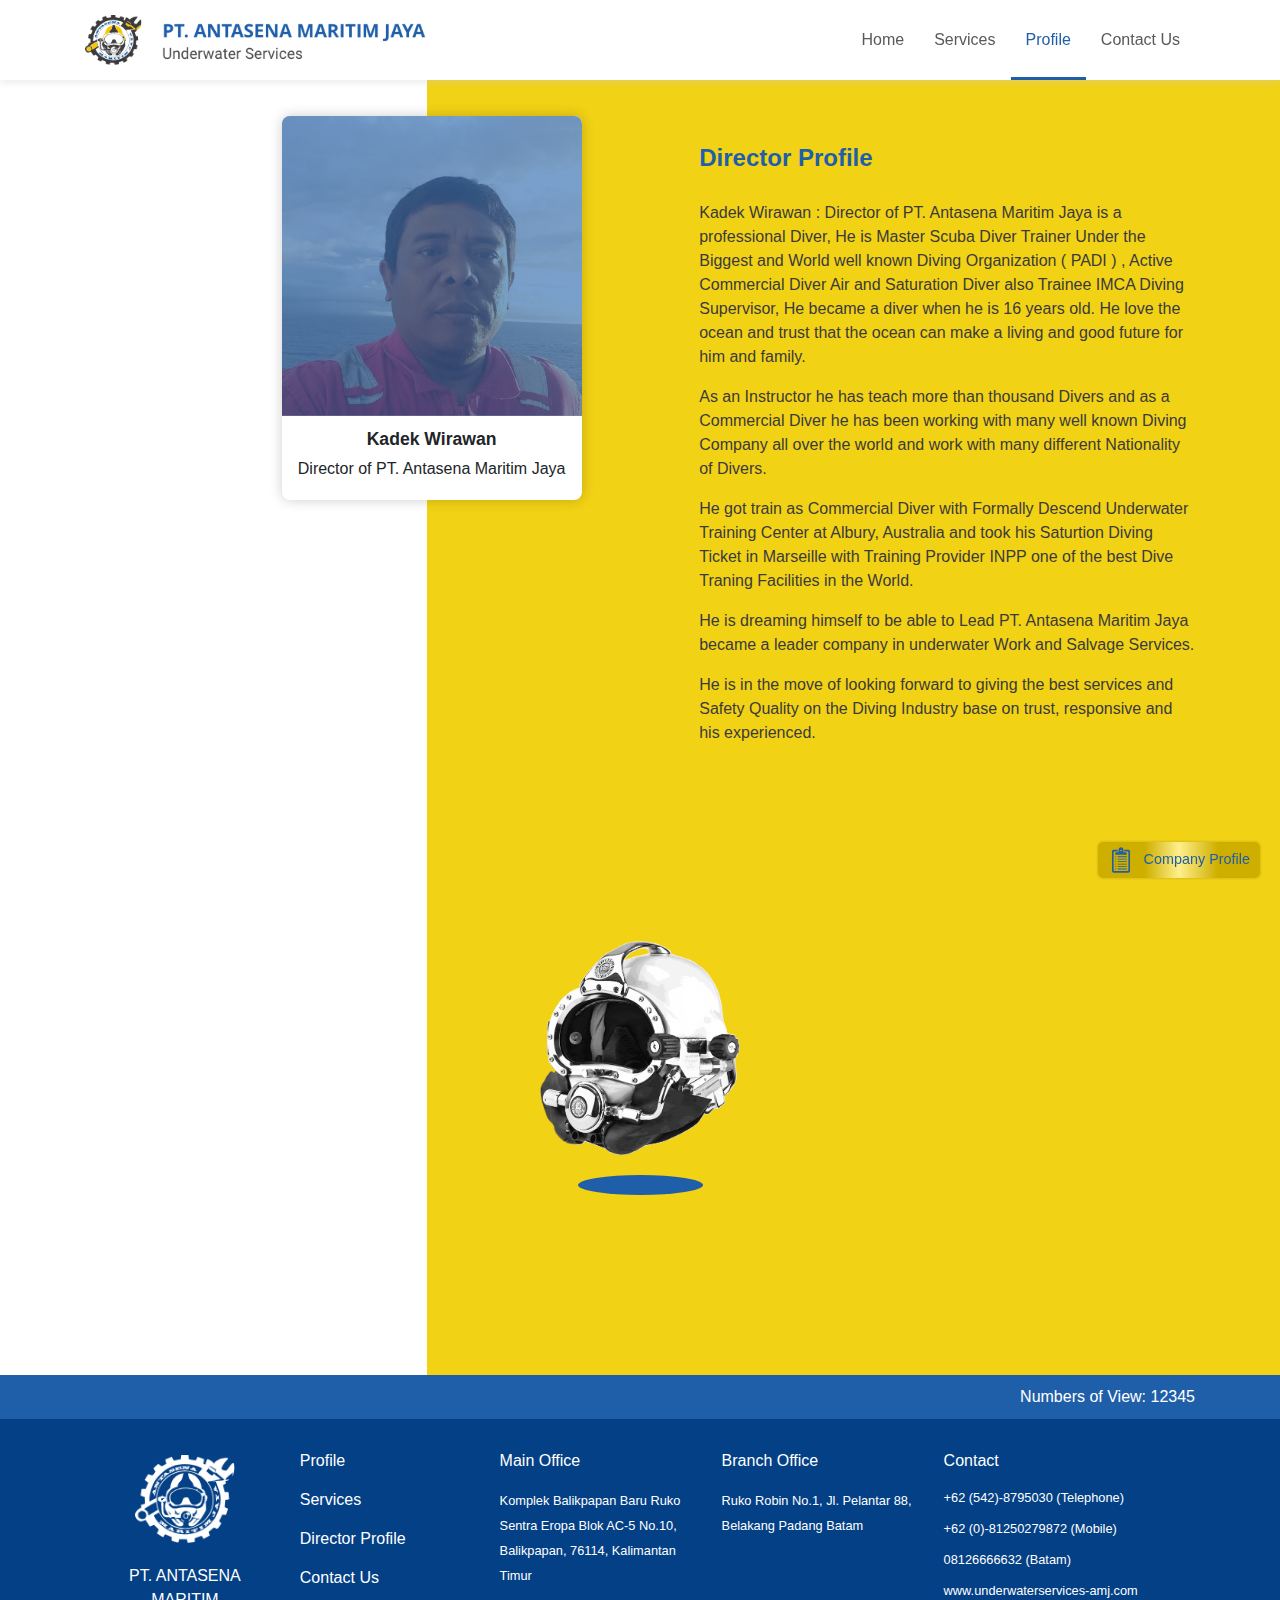
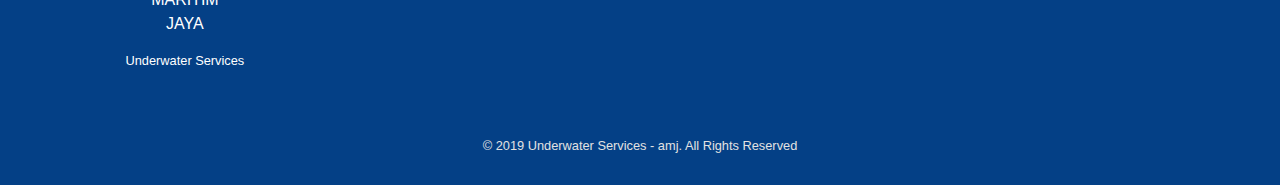
<file: amj/profile.html>
<!DOCTYPE html>
<html class="loading" lang="en" data-textdirection="ltr">
<head>
  <meta http-equiv="Content-Type" content="text/html; charset=UTF-8">
  <meta http-equiv="X-UA-Compatible" content="IE=edge">
  <meta name="viewport" content="width=device-width, initial-scale=1.0, user-scalable=0, minimal-ui">
  <meta name="description" content="PT. Antasena Maritim Jaya">
  <meta name="keywords" content="PT. Antasena Maritim Jaya">
  <meta name="author" content="PT. Antasena Maritim Jaya">
  <title>PT. Antasena Maritim Jaya</title>
  <link rel="apple-touch-icon" href="https://aryapujakaindonesia.com/wp-content/uploads/2019/04/BANNER@2x.png">
  <link rel="shortcut icon" type="image/x-icon" href="https://aryapujakaindonesia.com/wp-content/uploads/2019/04/BANNER@2x.png">
  <link href="https://fonts.googleapis.com/css?family=Open+Sans:300,300i,400,400i,600,600i,700,700i|Muli:300,400,500,700" rel="stylesheet">

  <link rel="stylesheet" type="text/css" href="../asset/css/app.css">
  <!-- END Custom CSS-->
</head>
<body class="static-layout homepage">

<nav class="nav d-flex justify-content-center align-items-center shadow">
	<div class="container nav-container d-flex justify-content-between align-items-center">
		<a href="index.html" class="logo d-flex justify-content-center">
			<img class="img" src="../asset/images/logo.png">
      <!-- <div class="logo-text">
        <div class="big">PT. ANTASENA MARITIM JAYA</div>
        <div class="small">Underwater Services</div>
      </div> -->
		</a>
		<div class="menu d-flex justify-content-center align-items-center ">
      <a class="menu-btn btn-main d-flex align-items-center " href="index.html">
        <span class="">Home</span>
      </a>
      <a class="menu-btn btn-main d-flex align-items-center" href="services.html">
        <span class="">Services </span>
      </a>
      <a class="menu-btn btn-main d-flex align-items-center active" href="profile.html">
        <span class="">Profile</span>
      </a>
      <a class="menu-btn btn-main d-flex align-items-center" href="contact-us.html">
        <span class="">Contact Us</span>
      </a>
			<a class="menu-btn btn-secunder d-flex align-items-center" id="showMenu">
				<span class="btn-icon show" id="menuBtn">
					<svg version="1.1" xmlns="http://www.w3.org/2000/svg"  viewBox="0 0 512 512">
					  <path d="M32 96h448v96h-448zM32 224h448v96h-448zM32 352h448v96h-448z"></path>
					</svg>
				</span>

				<span class="btn-icon" id='crossBtn'>
					<svg version="1.1" xmlns="http://www.w3.org/2000/svg" viewBox="0 0 512 512">
						<path d="M507.331 411.33c-0.002-0.002-0.004-0.004-0.006-0.005l-155.322-155.325 155.322-155.325c0.002-0.002 0.004-0.003 0.006-0.005 1.672-1.673 2.881-3.627 3.656-5.708 2.123-5.688 0.912-12.341-3.662-16.915l-73.373-73.373c-4.574-4.573-11.225-5.783-16.914-3.66-2.080 0.775-4.035 1.984-5.709 3.655 0 0.002-0.002 0.003-0.004 0.005l-155.324 155.326-155.324-155.325c-0.002-0.002-0.003-0.003-0.005-0.005-1.673-1.671-3.627-2.88-5.707-3.655-5.69-2.124-12.341-0.913-16.915 3.66l-73.374 73.374c-4.574 4.574-5.784 11.226-3.661 16.914 0.776 2.080 1.985 4.036 3.656 5.708 0.002 0.001 0.003 0.003 0.005 0.005l155.325 155.324-155.325 155.326c-0.001 0.002-0.003 0.003-0.004 0.005-1.671 1.673-2.88 3.627-3.657 5.707-2.124 5.688-0.913 12.341 3.661 16.915l73.374 73.373c4.575 4.574 11.226 5.784 16.915 3.661 2.080-0.776 4.035-1.985 5.708-3.656 0.001-0.002 0.003-0.003 0.005-0.005l155.324-155.325 155.324 155.325c0.002 0.001 0.004 0.003 0.006 0.004 1.674 1.672 3.627 2.881 5.707 3.657 5.689 2.123 12.342 0.913 16.914-3.661l73.373-73.374c4.574-4.574 5.785-11.227 3.662-16.915-0.776-2.080-1.985-4.034-3.657-5.707z"></path>
					</svg>
				</span>
			</a>
		</div>

		<div class="nav-dropdown d-flex justify-content-start align-items-center flex-column anim " id="navFlying">
      <a class="menu-btn d-flex align-items-center " href="index.html">
        <span class="">Home</span>
      </a>
      <a class="menu-btn d-flex align-items-center" href="services.html">
        <span class="">Services </span>
      </a>
      <a class="menu-btn d-flex align-items-center active" href="profile.html">
        <span class="">Profile</span>
      </a>
      <a class="menu-btn d-flex align-items-center" href="contact-us.html">
        <span class="">Contact Us</span>
      </a>
		<div>

	</div>
</nav>



<section class="flying-button">
  <a href="#" class="anim">
    <div class="d-flex align-items-center">
      <svg class="anim" version="1.1" xmlns="http://www.w3.org/2000/svg" xmlns:xlink="http://www.w3.org/1999/xlink" x="0px" y="0px" viewBox="0 0 1000 1000"  xml:space="preserve">
        <path d="M783.8,990H216.2c-34.8,0-63.1-28.2-63.1-62.9V167.3c0-34.7,28.2-62.9,63.1-62.9h157.6V170H247.8c-17.4,0-31.5,14.1-31.5,31.5v694.2c0,17.4,14.1,31.5,31.5,31.5h504.5c17.4,0,31.5-14,31.5-31.5V201.4c0-17.4-14.1-31.5-31.5-31.5H626.1v-65.5h157.6c34.8,0,63.1,28.2,63.1,62.9v759.7C846.8,961.8,818.6,990,783.8,990z M373.9,358.7h346.8v31.5H373.9V358.7z M373.9,453.1h346.8v31.5H373.9V453.1z M373.9,547.6h346.8V579H373.9V547.6z M373.9,642h346.8v31.5H373.9V642z M720.7,862.2H373.9v-31.4h346.8V862.2z M373.9,736.4h346.8v31.5H373.9V736.4z M279.3,358.1h31.5v31.5h-31.5V358.1z M279.3,452.5h31.5V484h-31.5V452.5z M279.3,546.9h31.5v31.5h-31.5V546.9z M279.3,641.3h31.5v31.5h-31.5V641.3z M310.8,861.6h-31.5v-31.5h31.5V861.6z M279.3,735.7h31.5v31.5h-31.5V735.7z M689.2,203.4c17.4,0,31.5,14.1,31.5,31.5c0,17.4,0,60.9,0,60.9H279.3c0,0,0-43.6,0-60.9c0-17.4,14.1-31.5,31.5-31.5h94.6c0,0,0.4-44.7,0.4-95.9c0-53.1,41-97.5,94.2-97.5c53.2,0,95.6,46.7,95.6,97.8c0,55.1-1,95.6-1,95.6H689.2z M500,104.4c-17.4,0-31.5,14.1-31.5,31.4c0,17.4,14.1,31.5,31.5,31.5s31.5-14.1,31.5-31.5C531.5,118.5,517.4,104.4,500,104.4z"/>
      </svg>
      <span>Company Profile</span>
    </div>
  </a>
</section>
  <section class="main">
    <section class="about-us">

  <div class="items-left">
  </div>
  <div class="profile-box">
    <div class="container">
      <div class="top-side">
        <div class="profile">
          <div class="img">
            <img src="../asset/images/owner.png" alt="">
          </div>
          <div class="name">Kadek Wirawan</div>
          <div class="position">Director of PT. Antasena Maritim Jaya </div>
        </div>
      </div>
    </div>
  </div>
  <div class="container about-us-container">
    <div class="about-us-box d-flex justify-content-end">
      <div class="items">
        <div class="title">Director Profile</div>
        <p>
          Kadek Wirawan : Director of PT. Antasena Maritim Jaya is a professional Diver, He is Master Scuba Diver Trainer Under the Biggest and World well known Diving Organization ( PADI ) , Active Commercial Diver Air and Saturation Diver also Trainee IMCA Diving Supervisor, He became a diver when he is 16 years old. He love the ocean and trust that the ocean can make a living and good future for him and family.
        </p>
        <p>
          As an Instructor he has teach more than thousand Divers and as a Commercial Diver he has been working with many well known Diving Company all over the world and work with many different Nationality of Divers.
        </p>
        <p>
          He got train as Commercial Diver with Formally Descend Underwater Training Center at Albury, Australia and took his Saturtion Diving Ticket in Marseille with Training Provider INPP one of the best Dive Traning Facilities in the World.
        </p>

        <p>
          He is dreaming himself to be able to Lead PT. Antasena Maritim Jaya became a leader company in underwater Work and Salvage Services.
        </p>

        <p>
          He is  in the move of looking forward to giving  the best services and Safety Quality on the Diving Industry base on trust, responsive and his experienced.
        </p>

      </div>
    </div>
  </div>
  <section class="mask background-transparent">
    <div class="container d-flex justify-content-center align-items-center flex-column">
      <div class="img-mask">
        <img src="../asset/images/helmet.png" alt="">
      </div>
      <div class="shadow"></div>
    </div>
  </section>

</section>
  </section>
<!-- ////////////////////////////////////////////////////////////////////////////-->
<footer class="footer footer-static footer-light navbar-border">
  <div class="footer-top">
    <div class="container foot-container d-flex justify-content-end align-items-center">
      <span>Numbers of View: 12345</span>
    </div>
  </div>
  <div class="footer-bottom">
    <div class="container foot-container d-flex justify-content-center align-items-start flex-wrap">
      <div class="items items-18 logo-box">
        <ul class="logo ">
          <li class="d-flex justify-content-center">
            <img class="img" src="../asset/images/foot-logo.png" alt="">
          </li>
          <li class="d-flex justify-content-center flex-column">
            <span class="title"> PT. ANTASENA</span>
            <span class="title"> MARITIM</span>
            <span class="title"> JAYA </span>
          </li>
          <li class="d-flex justify-content-center">
            <div class="subtitle"> Underwater Services</div>
          </li>
        </ul>
      </div>

      <div class="items items-18">
        <ul class="site-map">
          <li class="d-flex justify-content-start">
            <a href="#">Profile</a>
          </li>
          <li class="d-flex justify-content-start">
            <a href="#">Services</a>
          </li>
          <li class="d-flex justify-content-start">
            <a href="#">Director Profile</a>
          </li>
          <li class="d-flex justify-content-start">
            <a href="#">Contact Us</a>
          </li>
        </ul>
      </div>

      <div class="items">
        <ul class="site-address">
          <li class="d-flex justify-content-start head">
            <div>Main Office</div>
          </li>
          <li class="d-flex justify-content-start">
            <p>
              Komplek Balikpapan Baru Ruko Sentra Eropa Blok AC-5 No.10, Balikpapan, 76114, Kalimantan Timur
            </p>
          </li>
        </ul>
      </div>

      <div class="items">
        <ul class="site-address">
          <li class="d-flex justify-content-start head">
            <div>Branch Office</div>
          </li>
          <li class="d-flex justify-content-start">
            <p>
              Ruko Robin No.1, Jl. Pelantar 88, Belakang Padang Batam
            </p>
          </li>
        </ul>
      </div>

      <div class="items items-24">
        <ul class="site-contact">
          <li class="d-flex justify-content-start head">
            <div>Contact</div>
          </li>
          <li class="d-flex justify-content-start flex-column">
            <div class="small">+62 (542)-8795030 (Telephone)</div>
            <div class="small">+62 (0)-81250279872 (Mobile)</div>
            <div class="small">08126666632 (Batam)</div>
            <div class="small">www.underwaterservices-amj.com</div>
          </li>
        </ul>
      </div>

    </div>

    <div class="copy"> &copy; 2019 Underwater Services - amj. All Rights Reserved </div>
  </div>
</footer>
</body>

  <script src="../asset/js/jquery.min.js" type="text/javascript"></script>
  <script src="../asset/js/owl.carousel.min.js" type="text/javascript"></script>
  <script src="../asset/js/app.min.js" type="text/javascript"></script>

</html>
</file>
<file: static/css/1.c2289b4a.chunk.css>
.BrainhubCarousel{overflow:hidden;display:flex;align-items:center}.BrainhubCarousel .BrainhubCarousel__trackContainer{overflow:hidden}.BrainhubCarousel .BrainhubCarousel__trackContainer .BrainhubCarousel__track{display:flex;overflow:hidden;list-style:none;margin:0;padding:0}.BrainhubCarousel .BrainhubCarousel__trackContainer .BrainhubCarousel__track.BrainhubCarousel__track--transition{-webkit-transition:-webkit-transform;transition:-webkit-transform;transition:transform;transition:transform,-webkit-transform}.BrainhubCarousel__arrows{cursor:pointer}.BrainhubCarousel__dots{display:flex;justify-content:center;list-style:none;margin:0;padding:0;font-size:0;line-height:0}.BrainhubCarousel__dots .BrainhubCarousel__dot{outline:0;padding:10px;border:none;opacity:.5;cursor:pointer;-webkit-appearance:none}.BrainhubCarousel__dots .BrainhubCarousel__dot.BrainhubCarousel__dot--selected{opacity:1!important}.BrainhubCarousel__dots .BrainhubCarousel__dot:hover{opacity:1}.BrainhubCarousel__dots .BrainhubCarousel__dot:before{content:"";display:block;width:5px;height:5px;border-radius:50%;padding:0;border:none;background:#000}.BrainhubCarousel__dots .BrainhubCarousel__thumbnail{outline:0;padding:10px;border:none;opacity:.5;cursor:pointer}.BrainhubCarousel__dots .BrainhubCarousel__thumbnail.BrainhubCarousel__thumbnail--selected{opacity:1!important}.BrainhubCarousel__dots .BrainhubCarousel__thumbnail:hover{opacity:1}.BrainhubCarousel__thumbnail[type=button]{-webkit-appearance:none}.BrainhubCarouselItem{display:flex;justify-content:center;align-items:center;position:relative}.BrainhubCarouselItem.BrainhubCarouselItem--clickable{cursor:pointer}.BrainhubCarouselItem .debug-number{position:absolute;top:0;bottom:0;left:0;right:0;display:flex;justify-content:center;font-size:2em;text-shadow:0 0 9px #fff}.BrainhubCarousel__arrows{position:relative;padding:21px;border:none;overflow:hidden;outline:0;font-size:0;line-height:0;background-color:#7b59ff}.BrainhubCarousel__arrows span{display:block;position:absolute;top:50%;left:50%;border-color:#fff;border-style:solid;border-width:3px 3px 0 0;padding:5px;-webkit-transition:.3s;transition:.3s;font-size:0}.BrainhubCarousel__arrows:hover{background-color:#8768ff}.BrainhubCarousel__arrows:hover span{border-color:#fff;margin:0}.BrainhubCarousel__arrowLeft span{-webkit-transform:translate(-50%,-50%) rotate(-135deg);transform:translate(-50%,-50%) rotate(-135deg);margin-left:2.45px}.BrainhubCarousel__arrowRight span{-webkit-transform:translate(-50%,-50%) rotate(45deg);transform:translate(-50%,-50%) rotate(45deg);margin-left:-2.45px}
/*# sourceMappingURL=1.c2289b4a.chunk.css.map */
</file>
<file: static/css/main.922c94ce.chunk.css>
@import url(https://fonts.googleapis.com/css?family=PT+Mono|Poppins:100,100i,200,200i,300,300i,400,400i,500,500i,600,600i,700,700i,800,800i,900,900i);a,abbr,acronym,address,applet,article,aside,audio,b,big,blockquote,body,canvas,caption,center,cite,code,dd,del,details,dfn,div,dl,dt,em,embed,fieldset,figcaption,figure,footer,form,h1,h2,h3,h4,h5,h6,header,hgroup,html,i,iframe,img,ins,kbd,label,legend,li,mark,menu,nav,object,ol,output,p,pre,q,ruby,s,samp,section,small,span,strike,strong,sub,summary,sup,table,tbody,td,tfoot,th,thead,time,tr,tt,u,ul,var,video{margin:0;padding:0;border:0;font-size:100%;vertical-align:initial}article,aside,details,figcaption,figure,footer,header,hgroup,menu,nav,section{display:block}body{line-height:1}ol,ul{list-style:none}blockquote,q{quotes:none}blockquote:after,blockquote:before,q:after,q:before{content:"";content:none}table{border-collapse:collapse;border-spacing:0}body{font-family:Poppins,sans-serif;font-size:15px;background:#fff;overflow-x:hidden;margin:0;padding:0;background-color:#f1f1f1}hr{border:none;height:1px;color:#a0a1a3;background-color:#dcdbdb}hr.hr-footer{background-color:rgba(247,249,250,.1);height:1px;margin-top:2rem;margin-bottom:2.5rem}*{line-height:25px}.root{background-color:#f1f1f1}.fox-container{width:100%;max-width:1160px;margin-left:auto;margin-right:auto;padding-left:15px;padding-right:15px;overflow:hidden;position:relative}@media (min-width:576px){.fox-container{max-width:540px}}@media (min-width:768px){.fox-container{max-width:720px}}@media (min-width:992px){.fox-container{max-width:960px}}@media (min-width:1200px){.fox-container{max-width:1140px}}.fox-block{display:block}.fox-flex,.fox-flex-m,.fox-flex-s{display:flex;display:-webkit-flex}.fox-row,.fox-row-m,.fox-row-s{flex-direction:row;-moz-flex-direction:row;-o-flex-direction:row}.fox-column,.fox-column-m,.fox-column-s{flex-direction:column;-moz-flex-direction:column;-o-flex-direction:column}.fox-just-center,.fox-just-center-m,.fox-just-center-s{justify-content:center;-webkit-justify-content:center;-moz-justify-content:center;-o-justify-content:center}.fox-just-start,.fox-just-start-m,.fox-just-start-s{justify-content:flex-start;-webkit-justify-content:flex-start;-moz-justify-content:flex-start;-o-justify-content:flex-start}.fox-just-space,.fox-just-space-m,.fox-just-space-s{justify-content:space-between;-moz-justify-content:space-between;-webkit-justify-content:space-between;-o-justify-content:space-between}.fox-just-around,.fox-just-around-m,.fox-just-around-s{justify-content:space-around;-webkit-justify-content:space-around;-moz-justify-content:space-around;-o-justify-content:space-around}.fox-just-end,.fox-just-end-m,.fox-just-end-s{justify-content:flex-end;-webkit-justify-content:flex-end;-moz-justify-content:flex-end;-o-justify-content:flex-end}.fox-align-center,.fox-align-center-m,.fox-align-center-s{align-items:center;-webkit-align-items:center;-moz-align-items:center;-o-align-items:center}.fox-align-start,.fox-align-start-m,.fox-align-start-s{align-items:flex-start;-webkit-align-items:flex-start;-moz-align-items:flex-start;-o-align-items:flex-start}.fox-align-end,.fox-align-end-m,.fox-align-end-s{align-items:flex-end;-webkit-align-items:flex-end;-moz-align-items:flex-end;-o-align-items:flex-end}.fox-align-strench,.fox-align-strench-m,.fox-align-strench-s{align-items:stretch;-webkit-align-items:stretch;-moz-align-items:stretch;-o-align-items:stretch}.fox-wrap{flex-wrap:wrap;-webkit-flex-wrap:wrap;-moz-flex-wrap:wrap;-o-flex-wrap:wrap}.fox-mr-10{margin:10px}.fox-mb-10{margin-bottom:10px}.fox-mt-10{margin-top:10px}.fox-p-10{padding:10px}.fox-pt-10{padding-top:10px}.fox-mb-15{margin-bottom:15px}.bg-red{background-color:#a53236}.bg-white{background-color:#fff}.bg-tail{background-color:#f4f8fa}.bg-red-dark{background-color:#942d2d}.bg-gray-soft{background-color:#f9f9f9}.c-red{color:#a53236}.c-gray{color:#8a8989}.main-icon{height:24px}.fox-v-100{height:100%}.fox-h-100{width:100%}.fox-box-shadow-4{box-shadow:0 0 4px rgba(3,3,3,.2)}.fox-center{text-align:center}.fox-fixed{position:fixed;left:0}.fox-margin-fixed{height:0}.fox-anim,.fox-anim *{-webkit-transition:all .3s linear;transition:all .3s linear}.fox-col-1,.fox-col-1-m,.fox-col-1-s{width:100%}.fox-col-66,.fox-col-66-m,.fox-col-66-s{width:66.66666%}.fox-col-2,.fox-col-2-m,.fox-col-2-s{width:49.99999%}.fox-col-3,.fox-col-3-m,.fox-col-3-s,.fox-col-33,.fox-col-33-m,.fox-col-33-s{width:33.33333%}.fox-col-4,.fox-col-4-m,.fox-col-4-s{width:24.99999%}.fox-col-5,.fox-col-5-m,.fox-col-5-s{width:19.99999%}.fox-col-6,.fox-col-6-m,.fox-col-6-s{width:16.66666%}.fox-col-7,.fox-col-7-m,.fox-col-7-s{width:14.28444%}.fox-col-8,.fox-col-8-m,.fox-col-8-s{width:12.5%}.fox-col-9,.fox-col-9-m,.fox-col-9-s{width:11.11111%}.fox-col-10,.fox-col-10-m,.fox-col-10-s{width:10%}.fox-background{background-position:50%;background-repeat:no-repeat;background-size:cover;-webkit-transition:background .3s,border .3s,border-radius .3s,box-shadow .3s;transition:background .3s,border .3s,border-radius .3s,box-shadow .3s}.pl-0{padding-left:0!important}.pl-25{padding-left:25px!important}.fox-text-left{text-align:left!important}.mb-15{margin-bottom:15px}.max-width-480{max-width:480px!important}.max-width-450,.max-width-480{margin-left:auto;margin-right:auto}.max-width-450{max-width:450px!important}.max-width-320{max-width:320px!important;margin-left:auto;margin-right:auto}.own-icon{height:25px}.img-uploud-icon{height:25px;position:absolute;z-index:10}.hide-input{width:0;height:0;display:none}.bt-1{border-top:1px solid #ccc}.mb-2{margin-bottom:2px!important}@media (max-width:523px){.fox-column-m{flex-direction:column;-moz-flex-direction:column;-o-flex-direction:column}.fox-col-1-m,.fox-col-2-m,.fox-col-3-m,.fox-col-4-m,.fox-col-5-m,.fox-col-6-m,.fox-col-7-m,.fox-col-8-m,.fox-col-9-m,.fox-col-10-m,.fox-col-33-m,.fox-col-66-m{width:100%!important}.fox-just-space-m{justify-content:center;-webkit-justify-content:center;-moz-justify-content:center;-o-justify-content:center}}@media (max-width:1024px){.fox-col-1-m{width:100%!important}.fox-col-66-m{width:66.66666%!important}.fox-col-2-m,.fox-col-4-m{width:49.99999%!important}.fox-col-3-m,.fox-col-6-m,.fox-col-33-m{width:33.33333%!important}.fox-col-8-m{width:24.99999%!important}.fox-col-5-m,.fox-col-7-m{width:19.99999%!important}.fox-col-9-m,.fox-col-10-m{width:16.66666%!important}}@media (max-width:768px){.show{display:block!important}.fox-row-m{flex-direction:column}.fox-column-m{flex-direction:row;-moz-flex-direction:row;-o-flex-direction:row}.fox-col-1-m,.fox-col-2-m,.fox-col-33-m,.fox-col-66-m{width:100%!important}.fox-col-3-m,.fox-col-4-m{width:49.99999%!important}.fox-col-3-m:not(.item),.fox-col-6-m{width:33.33333%!important}.fox-col-8-m{width:24.99999%!important}.fox-col-5-m,.fox-col-7-m{width:19.99999%!important}.fox-col-9-m,.fox-col-10-m{width:16.66666%!important}}.rounded-box{background-color:#fff;border-radius:10px;margin-bottom:25px;padding:15px}.no-pad{padding:0!important}.no-margin{margin-bottom:0!important;margin:0}.blog{padding-left:5%;padding-right:5%}.blog *{line-height:2em}.blog img,.blog p,.blog ul{padding:0;margin-bottom:20px}.tab-space{width:30px;display:inline-block}@font-face{font-family:Somatic Rounded;src:url(/static/media/Somatic-Rounded.d58df59b.woff2) format("woff2"),url(/static/media/Somatic-Rounded.d58df59b.woff2) format("woff");font-weight:400;font-style:normal}.h1,.h2,.h3,.h4,.h5,h1,h2,h3,h4,h5{font-weight:700}.h1,h1{font-size:40px}.h2,h2{font-size:34px}.h3,h3{font-size:28px}.form-control,.form-control-style,.h4,h4{font-size:16px}.subtitle{font-size:12px;font-weight:500}.btn,.subtitle{text-transform:uppercase}.btn{font-size:13px;font-weight:700}.btn.btn-see{font-size:14px;text-transform:none}.font-weight-600{font-weight:600}@media (max-width:767px){h1{font-size:30px}h2{font-size:22px}h3{font-size:18px}.form-control,body{font-size:14px}}.font-size-12{font-size:12px}.font-size-13{font-size:13px}.font-size-14{font-size:14px}.font-size-16{font-size:16px}.font-size-20{font-size:20px}.font-size-28{font-size:28px}.font-size-32{font-size:32px}.font-size-34{font-size:34px}.font-mono{font-family:PT Mono,monospace}.text-color-white{color:#fff}.text-color-turqoise{color:#6dc7be}.text-color-orange{color:#f0b492}.text-color-orange-2{color:#ffd1b6}.text-color-dark{color:#013240}.text-color-gray-1{color:#424242}.text-color-gray-2{color:#8a8989}.text-color-gray-6{color:#a6b2b8}.text-color-gray-8{color:#9b9a9a}.label{font-size:12px;text-transform:uppercase;color:#bdbdbd}.text-footer-header{color:#a6b2b8;text-transform:uppercase}.icon-circle,.icon-circle-small{border-radius:50%;text-align:center}.icon-circle{width:40px;height:40px}.icon-circle i{line-height:40px}.icon-circle-small{width:24px;height:24px}.icon-circle-small i{line-height:24px}.icon{font-size:24px;vertical-align:middle}.icon.icon-small{font-size:16px}.icon.icon-med{font-size:20px}.rating{font-size:56px}.rating-max{font-size:18px}a{color:#6dc7be;text-decoration:none}a:focus,a:hover{color:#6dc7be;text-decoration:underline}a.no-style,a.no-style:focus,a.no-style:hover{color:inherit;text-decoration:none}.button-boxes{padding:10px}.button-boxes :not(.disabled){cursor:pointer}.button-boxes .fox-button{background-color:#6dc7be;font-weight:500;cursor:pointer;color:#fff;font-size:1em;padding:10px 25px;text-align:center;border-radius:4px}.button-boxes .fox-button a{text-decoration:none;color:default}.button-boxes .btn-red-rounded,.button-boxes .btn-red-rounded-big{border:2px solid #a53236;border-radius:50px;color:#a53236;background-color:#fff}.button-boxes .btn-red-rounded-big{padding:20px 25px;font-size:1.3em}.button-boxes .btn-red-rounded-big:hover,.button-boxes .btn-red-rounded:hover{background-color:#a53236!important;color:#fff}.button-boxes .btn-red-rounded-big:hover *,.button-boxes .btn-red-rounded:hover *{color:#fff!important}.button-boxes .btn-red{background-color:#a53236!important;color:#fff}.button-boxes .btn-red *{color:#fff!important}.button-boxes .btn-wided{min-width:200px}.button-boxes .btn-primary{min-height:48px;display:flex;display:-webkit-flex;justify-content:center;-webkit-justify-content:center;-moz-justify-content:center;-o-justify-content:center;align-items:center;-webkit-align-items:center;-moz-align-items:center;-o-align-items:center}.button-boxes .btn-primary:hover,.button-boxes .btn-red:hover{opacity:.5}.button-boxes .btn-google{background-color:#dc5a5f}.button-boxes .btn-google label{padding-left:10px}.button-boxes .input-icon-medsos{width:22px}.fox-search-box{max-width:768px;width:100%;position:relative;border-radius:5px;overflow:hidden;border:none}.fox-search-box input{width:100%;padding:15px 20px;border:none;font-size:1.2em}.fox-search-box .icon{position:absolute;right:0;top:0;height:100%;width:50px;padding:10px;color:#8a8989}.input-parent .listing-member{margin-bottom:20px}.input-parent .listing-member .listing-member-item{padding:10px 0;border-bottom:1px solid #c1c1c1;position:relative}.input-parent .listing-member .listing-member-item .img-user{width:50px;height:50px;border:1px solid #c1c1c1;border-radius:50%;position:relative;overflow:hidden;margin-right:15px}.input-parent .listing-member .listing-member-item .img-user img{width:100%;height:100%;position:absolute;left:0;top:0;object-fit:cover}.input-parent .listing-member .listing-member-item .text{font-weight:600;opacity:.7}.input-parent .listing-member .listing-member-item .btn-close{position:absolute;right:0;height:20px;opacity:.6;cursor:pointer}.input-parent .listing-member .listing-member-item .btn-close:hover{opacity:.9}.input-parent .text-title{z-index:18;position:relative;left:8px;background-color:#fff;display:inline-block;top:7px}.input-parent .text-title,.input-parent .text-title-row{font-weight:600;color:#565656;padding:2px;font-size:13px}.input-parent .text-title-row{margin-bottom:19px;line-height:1.4em}.input-parent .fox-input,.input-parent .fox-input-nospace{position:relative;border-radius:2px;margin-bottom:20px;padding-left:0!important;padding-right:0!important}.input-parent .fox-input-nospace .error,.input-parent .fox-input .error{color:#a53236!important;margin:10px 0 20px;display:block;line-height:1.3em}.input-parent .fox-input-nospace .text-info,.input-parent .fox-input .text-info{line-height:1.4em}.input-parent .fox-input-nospace .input-deactive,.input-parent .fox-input-nospace .input-img,.input-parent .fox-input-nospace input,.input-parent .fox-input-nospace textarea,.input-parent .fox-input .input-deactive,.input-parent .fox-input .input-img,.input-parent .fox-input input,.input-parent .fox-input textarea{border-radius:4px;background-color:#fff;box-shadow:0 0 3px rgba(0,0,0,.3);border:none;font-size:16px;font-weight:500;width:100%;color:#8a8989;outline:none;left:0;top:0;padding-left:45px;padding-right:18px;min-height:48px}.input-parent .fox-input-nospace textarea,.input-parent .fox-input textarea{padding-top:15px;resize:vertical}.input-parent .fox-input-nospace .select-dropdown,.input-parent .fox-input .select-dropdown{position:absolute;background-color:#fff;left:0;margin-top:10px;right:0;z-index:78;box-shadow:0 0 8px rgba(3,3,3,.5);-webkit-box-shadow:0 0 5px rgba(3,3,3,.5);-moz-box-shadow:0 0 5px rgba(3,3,3,.5);-o-box-shadow:0 0 5px rgba(3,3,3,.5);border-radius:5px;overflow:hidden;overflow-y:auto;max-height:300px}.input-parent .fox-input-nospace .select-dropdown .select-item,.input-parent .fox-input .select-dropdown .select-item{padding:15px;border-bottom:1px solid #ccc;color:#565656;cursor:pointer}.input-parent .fox-input-nospace .select-dropdown .active,.input-parent .fox-input-nospace .select-dropdown .select-item:hover,.input-parent .fox-input .select-dropdown .active,.input-parent .fox-input .select-dropdown .select-item:hover{background-color:#a53136;color:#fff;opacity:.8}.input-parent .fox-input-nospace .input-deactive,.input-parent .fox-input .input-deactive{text-overflow:ellipsis;white-space:nowrap}.input-parent .fox-input-nospace .input-deactive,.input-parent .fox-input-nospace .input-img,.input-parent .fox-input .input-deactive,.input-parent .fox-input .input-img{padding-top:15px;box-shadow:none;border-bottom:1px solid #ccc;border-top:1px solid #ccc;border-radius:0;overflow:hidden}.input-parent .fox-input-nospace .mandatory,.input-parent .fox-input .mandatory{position:relative}.input-parent .fox-input-nospace .mandatory:after,.input-parent .fox-input .mandatory:after{position:absolute;right:-15px;color:red;content:"*";font-size:22px;top:-8px}.input-parent .fox-input-nospace .input-icon,.input-parent .fox-input .input-icon{position:absolute;left:0;top:11px;z-index:2;padding:3px 15px;height:24px}.input-parent .fox-input-nospace .input-icon-eye,.input-parent .fox-input .input-icon-eye{position:absolute;right:0;top:11px;z-index:2;padding:3px 10px;height:24px}.input-parent .fox-input-nospace .drop-icon,.input-parent .fox-input .drop-icon{position:absolute;color:#565656;cursor:pointer;right:0;top:11px;z-index:2;padding:5px;background-color:#f5f5f5;top:0;height:48px}.input-parent .fox-input-nospace .input-text{padding-left:18px;padding-right:18px}.fox-form{padding:10px 8%}@media (max-width:350px){.fox-form{padding:10px}}.modal-window{position:fixed;top:0;left:0;width:100%;height:100%;z-index:999999;background-color:rgba(3,3,3,.2);text-align:center;max-height:100vh}.modal-window .modal-box{position:relative;padding:15px;width:100%;display:inline-grid;height:100%;overflow:hidden;overflow-y:auto}.modal-window .modal-box .modal-content{-webkit-animation:animFadeIn .4s linear;animation:animFadeIn .4s linear;min-width:320px;text-align:left;max-width:768px;position:relative;background-color:#fff;display:inline-block;border-radius:5px;padding:15px 15px 30px;vertical-align:middle;margin:auto}.modal-window .modal-box .modal-content .modal-btn-close{position:absolute;right:10px;top:10px;cursor:pointer;color:#8a8989;height:15px}.modal-window .modal-box .modal-content .modal-btn-close:hover{color:#a53236}.modal-window .modal-box .modal-hide{-webkit-animation:animFadeOut .5s linear!important;animation:animFadeOut .5s linear!important}.modal-titles{font-size:18px;font-weight:400;margin:15px 0;display:block;line-height:1.4em}.line-box{width:100%;position:relative;display:flex;display:-webkit-flex;flex:1 1;-webkit-flex:1;-moz-flex:1;-o-flex:1;margin:15px 0;justify-content:center;-webkit-justify-content:center;-moz-justify-content:center;-o-justify-content:center;align-items:center;-webkit-align-items:center;-moz-align-items:center;-o-align-items:center}.line-box label{padding:0 15px;margin-bottom:0;position:relative;z-index:10;background-color:#fff}.line-box:after{content:"";width:100%;position:absolute;left:0;height:1px;background-color:#adadad}.login-page{padding:50px 0;margin-top:110px;margin-bottom:50px;background-color:#f1f1f1}@-webkit-keyframes animFadeIn{0%{-webkit-transform:scale(.7);transform:scale(.7)}50%{-webkit-transform:scale(1.2);transform:scale(1.2)}to{-webkit-transform:scale(1);transform:scale(1)}}@keyframes animFadeIn{0%{-webkit-transform:scale(.7);transform:scale(.7)}50%{-webkit-transform:scale(1.2);transform:scale(1.2)}to{-webkit-transform:scale(1);transform:scale(1)}}@-webkit-keyframes animFadeOut{0%{-webkit-transform:scale(1);transform:scale(1)}50%{-webkit-transform:scale(1.2);transform:scale(1.2)}to{-webkit-transform:scale(.5);transform:scale(.5)}}@keyframes animFadeOut{0%{-webkit-transform:scale(1);transform:scale(1)}50%{-webkit-transform:scale(1.2);transform:scale(1.2)}to{-webkit-transform:scale(.5);transform:scale(.5)}}.fox-header{width:100%;height:80px;top:0;left:0;z-index:1000;color:#a53236}.fox-header a{text-decoration:none}.fox-header .fox-logo{padding:5px 10px;overflow:hidden;height:100%}.fox-header .fox-logo img{height:100%;object-fit:contain;-webkit-object-fit:contain;-moz-object-fit:contain}.fox-header .fox-logo .logo-text{text-align:left;padding:5px 5px 5px 8px}.fox-header .fox-logo .logo-text .title{color:#a53236;font-weight:600;font-size:1.4em}.fox-header .fox-logo .logo-text .slogan{color:#333;font-size:12px;margin-top:-7px;letter-spacing:7px;margin-right:-7px;font-weight:500}.fox-header .fox-navigator{height:100%}@media (max-width:768px){.fox-header .fox-navigator .fox-btn-box-m{transform:translate(-100%);-moz-transform:translate(-100%);-webkit-transform:translate(-100%);-o-transform:translate(-100%)}}.fox-header .fox-navigator .fox-btn-box-show{display:none}@media (max-width:768px){.fox-header .fox-navigator .fox-btn-box-show{display:unset}}.fox-header .fox-navigator ul{padding:0;margin:0;text-decoration:none;list-style:none;height:100%}.fox-header .fox-navigator ul li{text-decoration:none;height:100%;position:relative;border-bottom:1px solid #ccc}.fox-header .fox-navigator ul li .fox-nav-btn{padding:10px}.fox-header .fox-navigator ul li .nav-icon{height:40px;color:#8a8989;border:2px solid #8a8989;padding:5px;border-radius:50%;margin-left:20px;margin-right:-5px}@media (max-width:768px){.fox-header .fox-navigator ul li .nav-icon{margin-left:0}}.fox-header .fox-navigator ul li .nav-icon-menu{height:40px;color:#8a8989;border:2px solid #8a8989;padding:5px;border-radius:3px}.fox-header .fox-navigator ul li *{cursor:pointer}.fox-header .fox-navigator ul li:after{bottom:0;border-radius:10px 10px 0 0}.fox-header .fox-navigator ul li:after,.fox-header .fox-navigator ul li:before{content:"";width:100%;height:3px;background-color:initial;position:absolute;left:0;-webkit-transition:all .4s;transition:all .4s}.fox-header .fox-navigator ul li:before{top:0;border-radius:0 0 10px 10px}.fox-header .fox-navigator ul li:hover *{color:#a53236;border-color:#a53236}.fox-header .fox-navigator ul li:hover:after,.fox-header .fox-navigator ul li:hover:before{background-color:#a53236;height:8px}.fox-header .fox-navigator ul .active *{color:#a53236;border-color:#a53236!important}.fox-header .fox-navigator ul .active:after,.fox-header .fox-navigator ul .active:before{background-color:#a53236}@media (max-width:768px){.fox-header .fox-navigator .nav-show{display:flex!important;display:-moz-flex!important;transform:translate(0);-webkit-transform:translate(0);-moz--webkit-transform:translate(0);-o--webkit-transform:translate(0);justify-content:flex-start;-moz-justify-content:flex-start;-webkit-justify-content:flex-start;-o-justify-content:flex-start;flex-direction:column;-moz-flex-direction:column;-o-flex-direction:column}}@media (max-width:768px){.fox-header .fox-navigator .header-m{position:fixed;left:0;top:80px;z-index:9999;background-color:#efefef;width:100%}.fox-header .fox-navigator .header-m li{text-decoration:none;position:relative;display:block;width:100%;padding:20px;height:auto}}.fox-head-margin{height:0!important}.fox-footer{padding:20px 10px}.fox-footer .fox-footer-top{padding:60px 0}.fox-footer .fox-footer-top .foot-img{padding:0 30px 0 0;text-align:center}@media (max-width:480px){.fox-footer .fox-footer-top .foot-img{padding:0}}.fox-footer .fox-footer-top .foot-img img{width:80%;object-fit:contain;padding:5px}.fox-footer .fox-footer-top .foot-img .foot-img-text{color:#fff;line-height:3em;text-align:center;text-transform:uppercase;margin-top:-20px}.fox-footer .fox-footer-top ul li{margin-bottom:15px}.fox-footer .fox-footer-top ul li a{color:#fff}.fox-footer .fox-footer-top .foot-title{font-size:1.3em;color:#fff;font-weight:500;padding:0 0 20px}.fox-footer .fox-footer-bottom ul li{padding-right:20px}.fox-footer .fox-footer-bottom .copy,.fox-footer .fox-footer-bottom ul li a{color:#fff}.fox-content{padding:30px 0;position:relative}.fox-content .content-title{font-size:2em;color:#041d57!important;margin-top:20px}.fox-content .content-sub-title,.fox-content .content-title{z-index:1;position:relative;text-align:center;margin-bottom:15px}.fox-content .content-sub-title{font-size:1.14286em;color:#615f5f}.fox-content .content-value{padding:15px 0;z-index:1;position:relative}.kontak-info,.who-we-are{overflow:hidden;padding:15px 5%}.kontak-info .img,.who-we-are .img{text-align:center}.kontak-info .img img,.who-we-are .img img{width:70%;padding:5px;border-radius:80px}.kontak-info .sort-story,.who-we-are .sort-story{font-size:1.14286em;color:#615f5f;font-weight:500;margin-bottom:15px}.kontak-info .item-text,.who-we-are .item-text{padding:20px 0;font-size:1.1em;position:relative;line-height:1.5em;opacity:.8;font-weight:500}.kontak-info .item-text label,.who-we-are .item-text label{position:absolute;left:0;top:20px;font-size:1.6em}.user-img-card{padding:20px}.user-img-card .user-img-container,.user-img-card .user-img-container-indcrowd{border-radius:50%;margin-bottom:20px;padding:20px;border:4px solid #fff}.user-img-card .user-img-container-indcrowd .user-img,.user-img-card .user-img-container .user-img{position:relative;border-radius:50%;padding-top:100%;overflow:hidden}.user-img-card .user-img-container-indcrowd .user-img img,.user-img-card .user-img-container .user-img img{width:100%;position:absolute;top:0;left:0;height:100%}.user-img-card .user-img-title{text-align:center;color:#615f5f;font-size:1.5em;margin-bottom:15px}.user-img-card .user-img-text{text-align:center;color:#041d57;font-size:1.2em;line-height:1.2em}.user-img-card .user-img-container-indcrowd{border-radius:5px;margin-bottom:15px;padding:10px;border:3px solid #fff}.user-img-card .user-img-container-indcrowd .user-img{border-radius:0;padding-top:46%}.user-img-card .user-img-container-indcrowd .user-img img{object-fit:contain}.fox-flat-list .list-item,.fox-flat-list .list-item-column{padding:15px;position:relative;text-decoration:none;-webkit-animation:list-item .3s linear;animation:list-item .3s linear}.fox-flat-list .list-item *,.fox-flat-list .list-item-column *{cursor:pointer}.fox-flat-list .list-item-column .list-item-box,.fox-flat-list .list-item .list-item-box{background-color:#fff;padding-bottom:15px;border-radius:7px;overflow:hidden;height:100%;box-shadow:0 0 5px rgba(3,3,3,.4);-webkit-box-shadow:0 0 5px rgba(3,3,3,.4);-moz-box-shadow:0 0 5px rgba(3,3,3,.4);-o-box-shadow:0 0 5px rgba(3,3,3,.4)}.fox-flat-list .list-item-column .list-item-box .list-item-img,.fox-flat-list .list-item .list-item-box .list-item-img{position:relative;padding-top:70%;overflow:hidden;margin-bottom:15px}.fox-flat-list .list-item-column .list-item-box .list-item-img img,.fox-flat-list .list-item .list-item-box .list-item-img img{width:100%;position:absolute;top:0;left:0;height:100%;object-fit:cover}.fox-flat-list .list-item-column .list-item-box .list-item-content,.fox-flat-list .list-item .list-item-box .list-item-content{height:100%;padding:0 15px}.fox-flat-list .list-item-column .list-item-box .list-item-content .price,.fox-flat-list .list-item-column .list-item-box .list-item-content .title,.fox-flat-list .list-item .list-item-box .list-item-content .price,.fox-flat-list .list-item .list-item-box .list-item-content .title{font-weight:500;text-align:left;color:#615f5f;font-size:1.2em;margin-bottom:15px}.fox-flat-list .list-item-column .list-item-box .list-item-content .price-box,.fox-flat-list .list-item .list-item-box .list-item-content .price-box{padding-top:5px;border-top:2px solid #ccc;margin-top:10px}.fox-flat-list .list-item-column .list-item-box .list-item-content .price-box .price,.fox-flat-list .list-item .list-item-box .list-item-content .price-box .price{font-size:20px;color:#a53236;margin-top:0!important;font-weight:500}.fox-flat-list .list-item-column .list-item-box .list-item-content .sub-title,.fox-flat-list .list-item .list-item-box .list-item-content .sub-title{text-align:left;color:#615f5f;font-size:1em;word-break:break-all;display:block;text-overflow:ellipsis;word-wrap:break-word;overflow:hidden;max-height:6.5em;line-height:1.3em}.fox-flat-list .list-item-column:hover .list-item-box,.fox-flat-list .list-item:hover .list-item-box{box-shadow:0 0 10px rgba(3,3,3,.5)}.fox-flat-list .list-item-column .list-item-content{height:auto!important;margin-bottom:10px}.fox-flat-list .list-item-column .list-item-img{padding-top:50%!important}.list-team-item{position:relative;min-height:100px;padding-left:110px;width:100%;margin-bottom:15px;border:1px solid #ccc;border-radius:10px}@media (max-width:480px){.list-team-item{padding-left:65px}}.list-team-item .img-box{width:100px;height:100px;object-fit:cover;position:absolute;left:0;top:0;border-radius:5px;border:2px solid #c5c5c5}@media (max-width:480px){.list-team-item .img-box{width:60px;height:60px;top:0;bottom:0;margin:auto;left:5px}}.list-team-item .text{width:100%;min-height:100px;padding:10px}.list-team-item .text .title{font-size:1.3em}.list-team-item .text .icons{width:18px;margin-right:8px;color:#a53236}.list-team-item .text span{min-width:100px}.list-team-item .text .btn{padding:0}@media (max-width:480px){.list-team-item .text .btn{width:100%}}.list-team-item .text .title-small{margin-bottom:8px;margin-right:20px}@-webkit-keyframes list-item{0%{-webkit-transform:scale(.7);transform:scale(.7)}to{-webkit-transform:scale(1);transform:scale(1)}}@keyframes list-item{0%{-webkit-transform:scale(.7);transform:scale(.7)}to{-webkit-transform:scale(1);transform:scale(1)}}.fox-project .fox-project-banner{-webkit-animation:project-banner .4s linear;animation:project-banner .4s linear;position:relative;padding-top:60%;overflow:hidden}.fox-project .fox-project-banner img{width:100%;position:absolute;top:0;left:0;height:100%;object-fit:cover}.fox-project .fox-detile{-webkit-animation:project-description .8s linear;animation:project-description .8s linear;padding:0 0 0 20px}.fox-project .fox-detile .fox-project-title{font-size:2em;color:#041d57!important;margin-bottom:5px;line-height:1.2em}.fox-project .fox-detile .fox-project-classter{display:inline-block;padding:5px 10px;border:2px solid #a53236;margin-bottom:15px;border-radius:16px;font-size:13px}.fox-project .fox-detile .fox-project-sub-title{font-size:1.1em;color:#615f5f;margin-bottom:20px;line-height:1.4em}.fox-project .fox-detile .fox-project-sub-title-weight{font-size:1.6em;color:#a53236;margin-bottom:20px;line-height:1.4em}.fox-project .fox-detile .fox-user{margin-bottom:20px}.fox-project .fox-detile .fox-user img{width:60px;height:60px;object-fit:cover;border-radius:50%;padding:5px;border:2px solid #a53236}.fox-project .fox-detile .fox-user label{padding-left:20px;font-weight:500;color:#615f5f}.fox-tabbar{-webkit-animation:project-tabbar 1.6s linear;animation:project-tabbar 1.6s linear}.fox-tabbar .tabbar-header ul{position:relative;width:100%}.fox-tabbar .tabbar-header ul li{position:relative;cursor:pointer}.fox-tabbar .tabbar-header ul li .btn-inside{padding:15px;font-weight:500;font-size:1.2em}.fox-tabbar .tabbar-header ul li .btn-inside:after{content:"";position:absolute;bottom:0;left:0;height:2px;background-color:#a53236;z-index:1;width:100%;opacity:0}.fox-tabbar .tabbar-header ul li .active:after{opacity:.7}.fox-tabbar .tabbar-header ul li:hover .btn-inside:after{opacity:1}.fox-tabbar .tabbar-header ul:before{content:"";position:absolute;bottom:0;left:0;height:2px;background-color:#ccc;z-index:1;width:100%;right:0}.fox-tabbar .tabbar-scenes .tabbar-scenes-item{min-height:50vh;margin-top:30px;overflow:hidden}.fox-tabbar .tabbar-scenes .tabbar-scenes-item img{width:100%;margin-top:15px}.more-project{padding-left:20px}.more-project .more-header{position:relative;width:100%}.more-project .more-header .header-text{font-weight:500;padding:15px 15px 15px 0;font-size:1.2em}.more-project .more-header:after{content:"";position:absolute;bottom:0;left:0;height:2px;background-color:#ccc;z-index:1;width:100%;right:0}.more-project .more-content{margin-top:30px}.more-project .more-content .more-item{width:100%}.fox-category label{font-weight:500}.fox-category a{padding:5px;border:2px solid #6dc7be;border-radius:4px;margin-left:15px}.fox-invest{-webkit-animation:project-more 1.2s linear;animation:project-more 1.2s linear}@media (max-width:768px){.fox-detile,.more-project{padding-right:20px!important}.more-item{width:50%!important}}@media (max-width:480px){.fox-detile,.more-project{padding:0 10px!important}.more-item{width:100%!important}}@-webkit-keyframes project-banner{0%{-webkit-transform:translateX(100%);transform:translateX(100%);opacity:0}to{-webkit-transform:translateX(0);transform:translateX(0);opacity:1}}@keyframes project-banner{0%{-webkit-transform:translateX(100%);transform:translateX(100%);opacity:0}to{-webkit-transform:translateX(0);transform:translateX(0);opacity:1}}@-webkit-keyframes project-description{0%{-webkit-transform:translateX(100%);transform:translateX(100%);opacity:0}50%{-webkit-transform:translateX(100%);transform:translateX(100%);opacity:0}to{-webkit-transform:translateX(0);transform:translateX(0);opacity:1}}@keyframes project-description{0%{-webkit-transform:translateX(100%);transform:translateX(100%);opacity:0}50%{-webkit-transform:translateX(100%);transform:translateX(100%);opacity:0}to{-webkit-transform:translateX(0);transform:translateX(0);opacity:1}}@-webkit-keyframes project-more{0%{-webkit-transform:translateX(100%);transform:translateX(100%);opacity:0}67%{-webkit-transform:translateX(100%);transform:translateX(100%);opacity:0}to{-webkit-transform:translateX(0);transform:translateX(0);opacity:1}}@keyframes project-more{0%{-webkit-transform:translateX(100%);transform:translateX(100%);opacity:0}67%{-webkit-transform:translateX(100%);transform:translateX(100%);opacity:0}to{-webkit-transform:translateX(0);transform:translateX(0);opacity:1}}@-webkit-keyframes project-tabbar{0%{-webkit-transform:translateX(100%);transform:translateX(100%);opacity:0}75%{-webkit-transform:translateX(100%);transform:translateX(100%);opacity:0}to{-webkit-transform:translateX(0);transform:translateX(0);opacity:1}}@keyframes project-tabbar{0%{-webkit-transform:translateX(100%);transform:translateX(100%);opacity:0}75%{-webkit-transform:translateX(100%);transform:translateX(100%);opacity:0}to{-webkit-transform:translateX(0);transform:translateX(0);opacity:1}}.btn-left{text-decoration:none!important}.btn-left .btn-icon{width:22px;margin-right:10px}.btn-left *{cursor:pointer}.btn-left label{margin-top:6px;overflow:hidden;text-overflow:ellipsis;white-space:nowrap}@media (max-width:768px){.main-left-bar{order:2}.main-right-bar{order:1}}.project-container .left-bar{width:20%;margin-bottom:30px;padding-right:15px;border-right:2px solid #f1f1f1;position:relative;z-index:20;background-color:#fff}.project-container .left-bar .project-header{padding:20px 0}.project-container .left-bar .project-header .header-text{font-weight:500;font-size:1.2em;color:#424242}.project-container .left-bar .project-content ul{display:block;margin-bottom:30px}.project-container .left-bar .project-content ul li *{-webkit-transition:none!important;transition:none!important;cursor:pointer;line-height:1.4em}.project-container .left-bar .project-content ul li .category-text{margin-bottom:5px;color:#8a8989;padding:10px 0;border-bottom:2px solid #a53236}.project-container .left-bar .project-content ul li a{color:#8a8989;padding:10px;display:block;font-weight:300}.project-container .left-bar .project-content ul li .active,.project-container .left-bar .project-content ul li a:hover{color:#a53236;font-weight:500}.project-container .item-bar{width:100%;margin-bottom:30px;overflow:hidden}.project-container .item-bar .project-header{padding:20px 10px}.project-container .item-bar .project-header .header-text{color:#424242}.show-height{margin-top:0!important}.board .item-bar{width:80%;margin-bottom:30px;padding-left:20px;overflow:hidden}.board .item-bar .project-header{padding:20px 10px}.board .item-bar .project-header .header-text{color:#424242}.fox-top-bar{position:relative}.fox-top-bar .top-title-main{font-weight:500;font-size:1.2em;color:#424242;min-width:20%}.fox-top-bar .top-title{font-weight:500;font-size:1.2em;color:#8a8989;margin:10px 0;padding:15px 0}.fox-top-bar .top-btn{position:absolute;color:#8a8989;cursor:pointer;left:0;display:none;border:2px solid #8a8989;padding:5px;border-radius:3px}.fox-top-bar .top-btn:hover{color:#a53236}@media (max-width:768px){.top-btn{display:block!important}.item-bar,.left-bar{width:100%!important;padding-left:0!important;padding-right:0!important}.left-bar{border-right:none!important;border-bottom:2px solid #a53236}.left-bar:not(.main){margin-top:-200%}.top-title-main{padding-left:50px!important;margin-right:10px}}.slide-left{width:100%;-webkit-animation:slide-left .5s linear;animation:slide-left .5s linear}.slide-right{width:100%;-webkit-animation:slide-right .5s linear;animation:slide-right .5s linear}.img-icon-center{transform:rotate(180deg);-webkit-transform:rotate(180deg);-moz-transform:rotate(180deg);-o-transform:rotate(180deg);height:50px;position:absolute;z-index:10;left:0;top:0;right:0;bottom:0;cursor:pointer;padding:10px;background-color:#6dc7be;border-radius:10px;color:#fff;margin:auto}.img-icon-center:hover{color:#fff;background-color:#a53236}.user-info .user-title{line-height:1.4em;color:#565353;width:200px;border-radius:10px;position:absolute;top:0;left:20px}.user-info .user-title .header{font-size:1.1em;font-weight:600;margin-bottom:10px;text-align:left;border-bottom:1px solid #ababab;padding-bottom:10px}.user-info .user-title .detile{margin-bottom:15px;text-align:left}.user-info .user-img-box{width:200px;height:200px;border-radius:10px;position:absolute;top:0;left:20px}.user-info .user-input{position:relative;width:100%;padding:10px 20px 10px 250px}.card-info .card-input{position:relative;width:100%;padding:15px 20px;border-bottom:2px solid #ccc}.card-info .card-input .text-info{padding:10px 15px;line-height:1.3em}@media (max-width:768px){.user-img-box,.user-title{position:relative!important;display:inline-block;margin-bottom:20px;left:0!important}.user-title{width:100%!important}.card-img-box,.user-img-container{width:100%;text-align:center}.user-input{padding-left:10px!important}}@-webkit-keyframes slide-left{0%{-webkit-transform:translateX(-50%);transform:translateX(-50%);opacity:0}to{-webkit-transform:translateX(0);transform:translateX(0);opacity:1}}@keyframes slide-left{0%{-webkit-transform:translateX(-50%);transform:translateX(-50%);opacity:0}to{-webkit-transform:translateX(0);transform:translateX(0);opacity:1}}@-webkit-keyframes slide-right{0%{-webkit-transform:translateX(50%);transform:translateX(50%);opacity:0}to{-webkit-transform:translateX(0);transform:translateX(0);opacity:1}}@keyframes slide-right{0%{-webkit-transform:translateX(50%);transform:translateX(50%);opacity:0}to{-webkit-transform:translateX(0);transform:translateX(0);opacity:1}}.fox-editor{border:2px solid #e0e0e0;margin:15px 0;border-radius:5px;resize:vertical}.fox-editor .toolbar{padding:10px;background-color:#e0e0e0;position:relative;top:0;background-color:#fff;box-shadow:0 0 5px rgba(0,0,0,.4);-webkit-box-shadow:0 0 5px rgba(0,0,0,.4);-moz-box-shadow:0 0 5px rgba(0,0,0,.4);-o-box-shadow:0 0 5px rgba(0,0,0,.4)}.fox-editor .toolbar .btn{padding:5px;cursor:pointer}.fox-editor .toolbar .btn:hover{color:#a53236}.fox-editor .context-menu{max-height:300px;overflow:hidden;overflow-y:auto}.fox-editor .context-menu .btn{padding:5px;border-bottom:1px solid #e4e4e4;margin-bottom:10px}.fox-editor .context-menu .btn .main-icon{height:16px}.fox-editor .context-menu .btn i{margin-left:10px;margin-right:15px;text-transform:none;font-weight:500;cursor:pointer}.fox-editor .editor{outline:none;padding:10px;min-height:300px;line-height:1.4em}.fox-editor .editor img{width:100%;margin:10px 0}.fox-option-bar{padding:15px 10px}.fox-option-bar .fox-option-bar-btn{padding:5px}.fox-option-bar .fox-option-bar-btn .boxed{background-color:#9a9a9a;color:#fff;border-radius:50%;font-size:1.4em;box-shadow:0 0 5px rgba(3,3,3,.5);width:60px;height:60px;cursor:pointer}.fox-option-bar .fox-option-bar-btn .boxed .icons{height:45px}.fox-option-bar .fox-option-bar-btn .active,.fox-option-bar .fox-option-bar-btn .boxed:not(.disabled):hover{background-color:#c23539!important}.fox-image{position:relative;padding-top:100%;overflow:hidden;border-radius:5px;height:0;box-shadow:0 0 4px rgba(3,3,3,.3);-webkit-box-shadow:0 0 4px rgba(3,3,3,.3);-moz-box-shadow:0 0 4px rgba(3,3,3,.3)}.fox-image img{position:absolute;top:0;left:0;width:100%;height:100%}.fox-image .cover{object-fit:cover;-webkit-object-fit:cover;-moz-object-fit:cover;-o-object-fit:cover}.fox-image .contain{object-fit:contain;-webkit-object-fit:contain;-moz-object-fit:contain;-o-object-fit:contain}.fox-image .btn{height:50px;width:50px;position:absolute;z-index:10;cursor:pointer;padding:10px;background-color:#6dc7be;border-radius:10px;color:#fff;left:0;right:0;top:0;bottom:0;margin:auto}.fox-image .btn .icon{transform:rotate(180deg);-webkit-transform:rotate(180deg);-moz-transform:rotate(180deg);-o-transform:rotate(180deg);height:100%}.fox-image .btn input{width:0;height:0;display:none}.fox-image .btn:hover{color:#fff;background-color:#a53236}.alert-info{padding:15px;margin:0 0 15px;border-radius:5px;border:1px solid #a53236;opacity:.8;width:100%;color:#a53236}.alert-info .icon{height:26px;color:#a53236}.alert-info label{margin-left:10px;display:inline-block;line-height:1.3em}.loader-boxed{-webkit-animation:anim-loader 1s linear infinite;animation:anim-loader 1s linear infinite}.loader-boxed .loader-img{padding-top:60%;background-color:#ccc}.loader-boxed .loader-img-small{padding-top:50%;background-color:#ccc}.loader-boxed .loader-title{height:35px;background-color:#ccc;margin-bottom:25px;width:100%}.loader-boxed .loader-text{height:20px;margin-bottom:15px;background-color:#ccc;width:100%}.loader-boxed .loader-user{padding-left:100px;position:relative;height:100px}.loader-boxed .loader-user .img{width:80px;height:80px;border-radius:50%;background-color:#ccc;position:absolute;left:0}.loader-boxed .loader-item{padding:10px}.loader-boxed .loader-item .f-shadow{box-shadow:0 0 3px rgba(0,0,0,.4)}@-webkit-keyframes anim-loader{0%{opacity:.4}50%{opacity:1}to{opacity:.6}}@keyframes anim-loader{0%{opacity:.4}50%{opacity:1}to{opacity:.6}}.BrainhubCarousel__dots{align-items:center;-webkit-align-items:center;-moz-align-items:center;-webkit-justify-content:center;-moz-justify-content:center;margin-bottom:30px;margin-top:-20px}.BrainhubCarousel__dots .BrainhubCarousel__dot{line-height:0}.BrainhubCarousel__dots .BrainhubCarousel__dot:before{width:15px;height:15px}.BrainhubCarousel__dots .BrainhubCarousel__dot--selected:before{width:20px;height:20px}.map-box{width:100%}.map-box .mapper{width:66.6666%;padding:10px}.map-box .mapper .map{position:relative;padding-top:66%;overflow:hidden}.map-box .mapper .map iframe{position:absolute;left:0;top:0;height:100%;width:100%;background-color:#ccc}.map-box .contact-info{width:33.3333%;padding:10px;height:100%}.map-box .contact-info .title{font-size:1.2em;font-weight:500;margin-bottom:8px;color:#a53236}.map-box .contact-info .description{margin-bottom:15px}.kontak-info .sort-story{margin-bottom:10px;color:#a53236}.kontak-info .item-text{padding:0;margin-bottom:15px}.kontak-info .item-text label{position:absolute;left:0;top:20px;font-size:1.6em}.legalitas-list .main-title{z-index:1;position:relative;font-size:2em;text-align:center;color:#041d57!important;margin-top:20px;margin-bottom:30px}.legalitas-list .items{margin-bottom:25px;padding:20px 25px}.legalitas-list .items .title{display:inline-block;padding:5px 15px;border-radius:10px;border:2px solid #a53236;color:#a53236}.legalitas-list .items .content-value{opacity:.7}.text-center,.text-left,.text-right{text-align:right}.not-found{margin-top:25px;margin-bottom:25px}.not-found .boxes-error{padding:100px 25px}.not-found .boxes-error .icon-sadness{height:100px;width:100px;color:#a53236}.not-found .boxes-error .text{text-align:center;font-size:1.4em;margin-top:20px}.banner .banner-image{width:40%;padding:15px;max-width:400px;margin:auto;object-fit:contain}@media (max-width:991px){.banner .banner-image{width:100%}}.banner .banner-image img{width:100%}.banner .banner-text{width:60%;padding:20px}.banner .banner-text .title{margin-bottom:25px}.banner .banner-text .title .title-top{color:#3490dc;font-weight:600;margin-bottom:5px}.banner .banner-text .title .title-bottom{font-size:2em;color:#a53236;font-weight:600}.banner .banner-text .description{font-weight:500}.banner .banner-text .description p{margin-bottom:8px;text-align:justify}@media (max-width:991px){.banner .banner-text{width:100%}}.coming-soon .coming-soon-list{overflow:hidden;padding:10px;width:100%}@media (max-width:680px){.coming-soon .coming-soon-list{padding:0!important}}.coming-soon .coming-soon-list .coming-soon-item{width:100%;position:relative;padding-top:70%;overflow:hidden;border-radius:10px}.coming-soon .coming-soon-list .coming-soon-item img{width:100%;position:absolute;left:0;height:100%;top:0;object-fit:cover}.part-title{padding:10px 0;margin-top:15px;font-size:21px;font-weight:500;z-index:1;position:relative;color:#041d57!important}

/*!
 * Bootstrap Grid v4.1.3 (https://getbootstrap.com/)
 * Copyright 2011-2018 The Bootstrap Authors
 * Copyright 2011-2018 Twitter, Inc.
 * Licensed under MIT (https://github.com/twbs/bootstrap/blob/master/LICENSE)
 */@-ms-viewport{width:device-width}html{box-sizing:border-box;-ms-overflow-style:scrollbar}*,:after,:before{box-sizing:inherit}.container{width:100%;padding-right:15px;padding-left:15px;margin-right:auto;margin-left:auto}@media (min-width:576px){.container{max-width:540px}}@media (min-width:768px){.container{max-width:720px}}@media (min-width:992px){.container{max-width:960px}}@media (min-width:1200px){.container{max-width:1140px}}.container-fluid{width:100%;padding-right:15px;padding-left:15px;margin-right:auto;margin-left:auto}.row{display:flex;flex-wrap:wrap;margin-right:-15px;margin-left:-15px}.no-gutters{margin-right:0;margin-left:0}.no-gutters>.col,.no-gutters>[class*=col-]{padding-right:0;padding-left:0}.col,.col-1,.col-2,.col-3,.col-4,.col-5,.col-6,.col-7,.col-8,.col-9,.col-10,.col-11,.col-12,.col-auto,.col-lg,.col-lg-1,.col-lg-2,.col-lg-3,.col-lg-4,.col-lg-5,.col-lg-6,.col-lg-7,.col-lg-8,.col-lg-9,.col-lg-10,.col-lg-11,.col-lg-12,.col-lg-auto,.col-md,.col-md-1,.col-md-2,.col-md-3,.col-md-4,.col-md-5,.col-md-6,.col-md-7,.col-md-8,.col-md-9,.col-md-10,.col-md-11,.col-md-12,.col-md-auto,.col-sm,.col-sm-1,.col-sm-2,.col-sm-3,.col-sm-4,.col-sm-5,.col-sm-6,.col-sm-7,.col-sm-8,.col-sm-9,.col-sm-10,.col-sm-11,.col-sm-12,.col-sm-auto,.col-xl,.col-xl-1,.col-xl-2,.col-xl-3,.col-xl-4,.col-xl-5,.col-xl-6,.col-xl-7,.col-xl-8,.col-xl-9,.col-xl-10,.col-xl-11,.col-xl-12,.col-xl-auto{position:relative;width:100%;min-height:1px;padding-right:15px;padding-left:15px}.col{flex-basis:0;flex-grow:1;max-width:100%}.col-auto{flex:0 0 auto;width:auto;max-width:none}.col-1{flex:0 0 8.333333%;max-width:8.333333%}.col-2{flex:0 0 16.666667%;max-width:16.666667%}.col-3{flex:0 0 25%;max-width:25%}.col-4{flex:0 0 33.333333%;max-width:33.333333%}.col-5{flex:0 0 41.666667%;max-width:41.666667%}.col-6{flex:0 0 50%;max-width:50%}.col-7{flex:0 0 58.333333%;max-width:58.333333%}.col-8{flex:0 0 66.666667%;max-width:66.666667%}.col-9{flex:0 0 75%;max-width:75%}.col-10{flex:0 0 83.333333%;max-width:83.333333%}.col-11{flex:0 0 91.666667%;max-width:91.666667%}.col-12{flex:0 0 100%;max-width:100%}.order-first{order:-1}.order-last{order:13}.order-0{order:0}.order-1{order:1}.order-2{order:2}.order-3{order:3}.order-4{order:4}.order-5{order:5}.order-6{order:6}.order-7{order:7}.order-8{order:8}.order-9{order:9}.order-10{order:10}.order-11{order:11}.order-12{order:12}.offset-1{margin-left:8.333333%}.offset-2{margin-left:16.666667%}.offset-3{margin-left:25%}.offset-4{margin-left:33.333333%}.offset-5{margin-left:41.666667%}.offset-6{margin-left:50%}.offset-7{margin-left:58.333333%}.offset-8{margin-left:66.666667%}.offset-9{margin-left:75%}.offset-10{margin-left:83.333333%}.offset-11{margin-left:91.666667%}@media (min-width:576px){.col-sm{flex-basis:0;flex-grow:1;max-width:100%}.col-sm-auto{flex:0 0 auto;width:auto;max-width:none}.col-sm-1{flex:0 0 8.333333%;max-width:8.333333%}.col-sm-2{flex:0 0 16.666667%;max-width:16.666667%}.col-sm-3{flex:0 0 25%;max-width:25%}.col-sm-4{flex:0 0 33.333333%;max-width:33.333333%}.col-sm-5{flex:0 0 41.666667%;max-width:41.666667%}.col-sm-6{flex:0 0 50%;max-width:50%}.col-sm-7{flex:0 0 58.333333%;max-width:58.333333%}.col-sm-8{flex:0 0 66.666667%;max-width:66.666667%}.col-sm-9{flex:0 0 75%;max-width:75%}.col-sm-10{flex:0 0 83.333333%;max-width:83.333333%}.col-sm-11{flex:0 0 91.666667%;max-width:91.666667%}.col-sm-12{flex:0 0 100%;max-width:100%}.order-sm-first{order:-1}.order-sm-last{order:13}.order-sm-0{order:0}.order-sm-1{order:1}.order-sm-2{order:2}.order-sm-3{order:3}.order-sm-4{order:4}.order-sm-5{order:5}.order-sm-6{order:6}.order-sm-7{order:7}.order-sm-8{order:8}.order-sm-9{order:9}.order-sm-10{order:10}.order-sm-11{order:11}.order-sm-12{order:12}.offset-sm-0{margin-left:0}.offset-sm-1{margin-left:8.333333%}.offset-sm-2{margin-left:16.666667%}.offset-sm-3{margin-left:25%}.offset-sm-4{margin-left:33.333333%}.offset-sm-5{margin-left:41.666667%}.offset-sm-6{margin-left:50%}.offset-sm-7{margin-left:58.333333%}.offset-sm-8{margin-left:66.666667%}.offset-sm-9{margin-left:75%}.offset-sm-10{margin-left:83.333333%}.offset-sm-11{margin-left:91.666667%}}@media (min-width:768px){.col-md{flex-basis:0;flex-grow:1;max-width:100%}.col-md-auto{flex:0 0 auto;width:auto;max-width:none}.col-md-1{flex:0 0 8.333333%;max-width:8.333333%}.col-md-2{flex:0 0 16.666667%;max-width:16.666667%}.col-md-3{flex:0 0 25%;max-width:25%}.col-md-4{flex:0 0 33.333333%;max-width:33.333333%}.col-md-5{flex:0 0 41.666667%;max-width:41.666667%}.col-md-6{flex:0 0 50%;max-width:50%}.col-md-7{flex:0 0 58.333333%;max-width:58.333333%}.col-md-8{flex:0 0 66.666667%;max-width:66.666667%}.col-md-9{flex:0 0 75%;max-width:75%}.col-md-10{flex:0 0 83.333333%;max-width:83.333333%}.col-md-11{flex:0 0 91.666667%;max-width:91.666667%}.col-md-12{flex:0 0 100%;max-width:100%}.order-md-first{order:-1}.order-md-last{order:13}.order-md-0{order:0}.order-md-1{order:1}.order-md-2{order:2}.order-md-3{order:3}.order-md-4{order:4}.order-md-5{order:5}.order-md-6{order:6}.order-md-7{order:7}.order-md-8{order:8}.order-md-9{order:9}.order-md-10{order:10}.order-md-11{order:11}.order-md-12{order:12}.offset-md-0{margin-left:0}.offset-md-1{margin-left:8.333333%}.offset-md-2{margin-left:16.666667%}.offset-md-3{margin-left:25%}.offset-md-4{margin-left:33.333333%}.offset-md-5{margin-left:41.666667%}.offset-md-6{margin-left:50%}.offset-md-7{margin-left:58.333333%}.offset-md-8{margin-left:66.666667%}.offset-md-9{margin-left:75%}.offset-md-10{margin-left:83.333333%}.offset-md-11{margin-left:91.666667%}}@media (min-width:992px){.col-lg{flex-basis:0;flex-grow:1;max-width:100%}.col-lg-auto{flex:0 0 auto;width:auto;max-width:none}.col-lg-1{flex:0 0 8.333333%;max-width:8.333333%}.col-lg-2{flex:0 0 16.666667%;max-width:16.666667%}.col-lg-3{flex:0 0 25%;max-width:25%}.col-lg-4{flex:0 0 33.333333%;max-width:33.333333%}.col-lg-5{flex:0 0 41.666667%;max-width:41.666667%}.col-lg-6{flex:0 0 50%;max-width:50%}.col-lg-7{flex:0 0 58.333333%;max-width:58.333333%}.col-lg-8{flex:0 0 66.666667%;max-width:66.666667%}.col-lg-9{flex:0 0 75%;max-width:75%}.col-lg-10{flex:0 0 83.333333%;max-width:83.333333%}.col-lg-11{flex:0 0 91.666667%;max-width:91.666667%}.col-lg-12{flex:0 0 100%;max-width:100%}.order-lg-first{order:-1}.order-lg-last{order:13}.order-lg-0{order:0}.order-lg-1{order:1}.order-lg-2{order:2}.order-lg-3{order:3}.order-lg-4{order:4}.order-lg-5{order:5}.order-lg-6{order:6}.order-lg-7{order:7}.order-lg-8{order:8}.order-lg-9{order:9}.order-lg-10{order:10}.order-lg-11{order:11}.order-lg-12{order:12}.offset-lg-0{margin-left:0}.offset-lg-1{margin-left:8.333333%}.offset-lg-2{margin-left:16.666667%}.offset-lg-3{margin-left:25%}.offset-lg-4{margin-left:33.333333%}.offset-lg-5{margin-left:41.666667%}.offset-lg-6{margin-left:50%}.offset-lg-7{margin-left:58.333333%}.offset-lg-8{margin-left:66.666667%}.offset-lg-9{margin-left:75%}.offset-lg-10{margin-left:83.333333%}.offset-lg-11{margin-left:91.666667%}}@media (min-width:1200px){.col-xl{flex-basis:0;flex-grow:1;max-width:100%}.col-xl-auto{flex:0 0 auto;width:auto;max-width:none}.col-xl-1{flex:0 0 8.333333%;max-width:8.333333%}.col-xl-2{flex:0 0 16.666667%;max-width:16.666667%}.col-xl-3{flex:0 0 25%;max-width:25%}.col-xl-4{flex:0 0 33.333333%;max-width:33.333333%}.col-xl-5{flex:0 0 41.666667%;max-width:41.666667%}.col-xl-6{flex:0 0 50%;max-width:50%}.col-xl-7{flex:0 0 58.333333%;max-width:58.333333%}.col-xl-8{flex:0 0 66.666667%;max-width:66.666667%}.col-xl-9{flex:0 0 75%;max-width:75%}.col-xl-10{flex:0 0 83.333333%;max-width:83.333333%}.col-xl-11{flex:0 0 91.666667%;max-width:91.666667%}.col-xl-12{flex:0 0 100%;max-width:100%}.order-xl-first{order:-1}.order-xl-last{order:13}.order-xl-0{order:0}.order-xl-1{order:1}.order-xl-2{order:2}.order-xl-3{order:3}.order-xl-4{order:4}.order-xl-5{order:5}.order-xl-6{order:6}.order-xl-7{order:7}.order-xl-8{order:8}.order-xl-9{order:9}.order-xl-10{order:10}.order-xl-11{order:11}.order-xl-12{order:12}.offset-xl-0{margin-left:0}.offset-xl-1{margin-left:8.333333%}.offset-xl-2{margin-left:16.666667%}.offset-xl-3{margin-left:25%}.offset-xl-4{margin-left:33.333333%}.offset-xl-5{margin-left:41.666667%}.offset-xl-6{margin-left:50%}.offset-xl-7{margin-left:58.333333%}.offset-xl-8{margin-left:66.666667%}.offset-xl-9{margin-left:75%}.offset-xl-10{margin-left:83.333333%}.offset-xl-11{margin-left:91.666667%}}.d-none{display:none!important}.d-inline{display:inline!important}.d-inline-block{display:inline-block!important}.d-block{display:block!important}.d-table{display:table!important}.d-table-row{display:table-row!important}.d-table-cell{display:table-cell!important}.d-flex{display:flex!important}.d-inline-flex{display:inline-flex!important}@media (min-width:576px){.d-sm-none{display:none!important}.d-sm-inline{display:inline!important}.d-sm-inline-block{display:inline-block!important}.d-sm-block{display:block!important}.d-sm-table{display:table!important}.d-sm-table-row{display:table-row!important}.d-sm-table-cell{display:table-cell!important}.d-sm-flex{display:flex!important}.d-sm-inline-flex{display:inline-flex!important}}@media (min-width:768px){.d-md-none{display:none!important}.d-md-inline{display:inline!important}.d-md-inline-block{display:inline-block!important}.d-md-block{display:block!important}.d-md-table{display:table!important}.d-md-table-row{display:table-row!important}.d-md-table-cell{display:table-cell!important}.d-md-flex{display:flex!important}.d-md-inline-flex{display:inline-flex!important}}@media (min-width:992px){.d-lg-none{display:none!important}.d-lg-inline{display:inline!important}.d-lg-inline-block{display:inline-block!important}.d-lg-block{display:block!important}.d-lg-table{display:table!important}.d-lg-table-row{display:table-row!important}.d-lg-table-cell{display:table-cell!important}.d-lg-flex{display:flex!important}.d-lg-inline-flex{display:inline-flex!important}}@media (min-width:1200px){.d-xl-none{display:none!important}.d-xl-inline{display:inline!important}.d-xl-inline-block{display:inline-block!important}.d-xl-block{display:block!important}.d-xl-table{display:table!important}.d-xl-table-row{display:table-row!important}.d-xl-table-cell{display:table-cell!important}.d-xl-flex{display:flex!important}.d-xl-inline-flex{display:inline-flex!important}}@media print{.d-print-none{display:none!important}.d-print-inline{display:inline!important}.d-print-inline-block{display:inline-block!important}.d-print-block{display:block!important}.d-print-table{display:table!important}.d-print-table-row{display:table-row!important}.d-print-table-cell{display:table-cell!important}.d-print-flex{display:flex!important}.d-print-inline-flex{display:inline-flex!important}}.flex-row{flex-direction:row!important}.flex-column{flex-direction:column!important}.flex-row-reverse{flex-direction:row-reverse!important}.flex-column-reverse{flex-direction:column-reverse!important}.flex-wrap{flex-wrap:wrap!important}.flex-nowrap{flex-wrap:nowrap!important}.flex-wrap-reverse{flex-wrap:wrap-reverse!important}.flex-fill{flex:1 1 auto!important}.flex-grow-0{flex-grow:0!important}.flex-grow-1{flex-grow:1!important}.flex-shrink-0{flex-shrink:0!important}.flex-shrink-1{flex-shrink:1!important}.justify-content-start{justify-content:flex-start!important}.justify-content-end{justify-content:flex-end!important}.justify-content-center{justify-content:center!important}.justify-content-between{justify-content:space-between!important}.justify-content-around{justify-content:space-around!important}.align-items-start{align-items:flex-start!important}.align-items-end{align-items:flex-end!important}.align-items-center{align-items:center!important}.align-items-baseline{align-items:baseline!important}.align-items-stretch{align-items:stretch!important}.align-content-start{align-content:flex-start!important}.align-content-end{align-content:flex-end!important}.align-content-center{align-content:center!important}.align-content-between{align-content:space-between!important}.align-content-around{align-content:space-around!important}.align-content-stretch{align-content:stretch!important}.align-self-auto{align-self:auto!important}.align-self-start{align-self:flex-start!important}.align-self-end{align-self:flex-end!important}.align-self-center{align-self:center!important}.align-self-baseline{align-self:baseline!important}.align-self-stretch{align-self:stretch!important}@media (min-width:576px){.flex-sm-row{flex-direction:row!important}.flex-sm-column{flex-direction:column!important}.flex-sm-row-reverse{flex-direction:row-reverse!important}.flex-sm-column-reverse{flex-direction:column-reverse!important}.flex-sm-wrap{flex-wrap:wrap!important}.flex-sm-nowrap{flex-wrap:nowrap!important}.flex-sm-wrap-reverse{flex-wrap:wrap-reverse!important}.flex-sm-fill{flex:1 1 auto!important}.flex-sm-grow-0{flex-grow:0!important}.flex-sm-grow-1{flex-grow:1!important}.flex-sm-shrink-0{flex-shrink:0!important}.flex-sm-shrink-1{flex-shrink:1!important}.justify-content-sm-start{justify-content:flex-start!important}.justify-content-sm-end{justify-content:flex-end!important}.justify-content-sm-center{justify-content:center!important}.justify-content-sm-between{justify-content:space-between!important}.justify-content-sm-around{justify-content:space-around!important}.align-items-sm-start{align-items:flex-start!important}.align-items-sm-end{align-items:flex-end!important}.align-items-sm-center{align-items:center!important}.align-items-sm-baseline{align-items:baseline!important}.align-items-sm-stretch{align-items:stretch!important}.align-content-sm-start{align-content:flex-start!important}.align-content-sm-end{align-content:flex-end!important}.align-content-sm-center{align-content:center!important}.align-content-sm-between{align-content:space-between!important}.align-content-sm-around{align-content:space-around!important}.align-content-sm-stretch{align-content:stretch!important}.align-self-sm-auto{align-self:auto!important}.align-self-sm-start{align-self:flex-start!important}.align-self-sm-end{align-self:flex-end!important}.align-self-sm-center{align-self:center!important}.align-self-sm-baseline{align-self:baseline!important}.align-self-sm-stretch{align-self:stretch!important}}@media (min-width:768px){.flex-md-row{flex-direction:row!important}.flex-md-column{flex-direction:column!important}.flex-md-row-reverse{flex-direction:row-reverse!important}.flex-md-column-reverse{flex-direction:column-reverse!important}.flex-md-wrap{flex-wrap:wrap!important}.flex-md-nowrap{flex-wrap:nowrap!important}.flex-md-wrap-reverse{flex-wrap:wrap-reverse!important}.flex-md-fill{flex:1 1 auto!important}.flex-md-grow-0{flex-grow:0!important}.flex-md-grow-1{flex-grow:1!important}.flex-md-shrink-0{flex-shrink:0!important}.flex-md-shrink-1{flex-shrink:1!important}.justify-content-md-start{justify-content:flex-start!important}.justify-content-md-end{justify-content:flex-end!important}.justify-content-md-center{justify-content:center!important}.justify-content-md-between{justify-content:space-between!important}.justify-content-md-around{justify-content:space-around!important}.align-items-md-start{align-items:flex-start!important}.align-items-md-end{align-items:flex-end!important}.align-items-md-center{align-items:center!important}.align-items-md-baseline{align-items:baseline!important}.align-items-md-stretch{align-items:stretch!important}.align-content-md-start{align-content:flex-start!important}.align-content-md-end{align-content:flex-end!important}.align-content-md-center{align-content:center!important}.align-content-md-between{align-content:space-between!important}.align-content-md-around{align-content:space-around!important}.align-content-md-stretch{align-content:stretch!important}.align-self-md-auto{align-self:auto!important}.align-self-md-start{align-self:flex-start!important}.align-self-md-end{align-self:flex-end!important}.align-self-md-center{align-self:center!important}.align-self-md-baseline{align-self:baseline!important}.align-self-md-stretch{align-self:stretch!important}}@media (min-width:992px){.flex-lg-row{flex-direction:row!important}.flex-lg-column{flex-direction:column!important}.flex-lg-row-reverse{flex-direction:row-reverse!important}.flex-lg-column-reverse{flex-direction:column-reverse!important}.flex-lg-wrap{flex-wrap:wrap!important}.flex-lg-nowrap{flex-wrap:nowrap!important}.flex-lg-wrap-reverse{flex-wrap:wrap-reverse!important}.flex-lg-fill{flex:1 1 auto!important}.flex-lg-grow-0{flex-grow:0!important}.flex-lg-grow-1{flex-grow:1!important}.flex-lg-shrink-0{flex-shrink:0!important}.flex-lg-shrink-1{flex-shrink:1!important}.justify-content-lg-start{justify-content:flex-start!important}.justify-content-lg-end{justify-content:flex-end!important}.justify-content-lg-center{justify-content:center!important}.justify-content-lg-between{justify-content:space-between!important}.justify-content-lg-around{justify-content:space-around!important}.align-items-lg-start{align-items:flex-start!important}.align-items-lg-end{align-items:flex-end!important}.align-items-lg-center{align-items:center!important}.align-items-lg-baseline{align-items:baseline!important}.align-items-lg-stretch{align-items:stretch!important}.align-content-lg-start{align-content:flex-start!important}.align-content-lg-end{align-content:flex-end!important}.align-content-lg-center{align-content:center!important}.align-content-lg-between{align-content:space-between!important}.align-content-lg-around{align-content:space-around!important}.align-content-lg-stretch{align-content:stretch!important}.align-self-lg-auto{align-self:auto!important}.align-self-lg-start{align-self:flex-start!important}.align-self-lg-end{align-self:flex-end!important}.align-self-lg-center{align-self:center!important}.align-self-lg-baseline{align-self:baseline!important}.align-self-lg-stretch{align-self:stretch!important}}@media (min-width:1200px){.flex-xl-row{flex-direction:row!important}.flex-xl-column{flex-direction:column!important}.flex-xl-row-reverse{flex-direction:row-reverse!important}.flex-xl-column-reverse{flex-direction:column-reverse!important}.flex-xl-wrap{flex-wrap:wrap!important}.flex-xl-nowrap{flex-wrap:nowrap!important}.flex-xl-wrap-reverse{flex-wrap:wrap-reverse!important}.flex-xl-fill{flex:1 1 auto!important}.flex-xl-grow-0{flex-grow:0!important}.flex-xl-grow-1{flex-grow:1!important}.flex-xl-shrink-0{flex-shrink:0!important}.flex-xl-shrink-1{flex-shrink:1!important}.justify-content-xl-start{justify-content:flex-start!important}.justify-content-xl-end{justify-content:flex-end!important}.justify-content-xl-center{justify-content:center!important}.justify-content-xl-between{justify-content:space-between!important}.justify-content-xl-around{justify-content:space-around!important}.align-items-xl-start{align-items:flex-start!important}.align-items-xl-end{align-items:flex-end!important}.align-items-xl-center{align-items:center!important}.align-items-xl-baseline{align-items:baseline!important}.align-items-xl-stretch{align-items:stretch!important}.align-content-xl-start{align-content:flex-start!important}.align-content-xl-end{align-content:flex-end!important}.align-content-xl-center{align-content:center!important}.align-content-xl-between{align-content:space-between!important}.align-content-xl-around{align-content:space-around!important}.align-content-xl-stretch{align-content:stretch!important}.align-self-xl-auto{align-self:auto!important}.align-self-xl-start{align-self:flex-start!important}.align-self-xl-end{align-self:flex-end!important}.align-self-xl-center{align-self:center!important}.align-self-xl-baseline{align-self:baseline!important}.align-self-xl-stretch{align-self:stretch!important}}
/*# sourceMappingURL=main.922c94ce.chunk.css.map */
</file>
